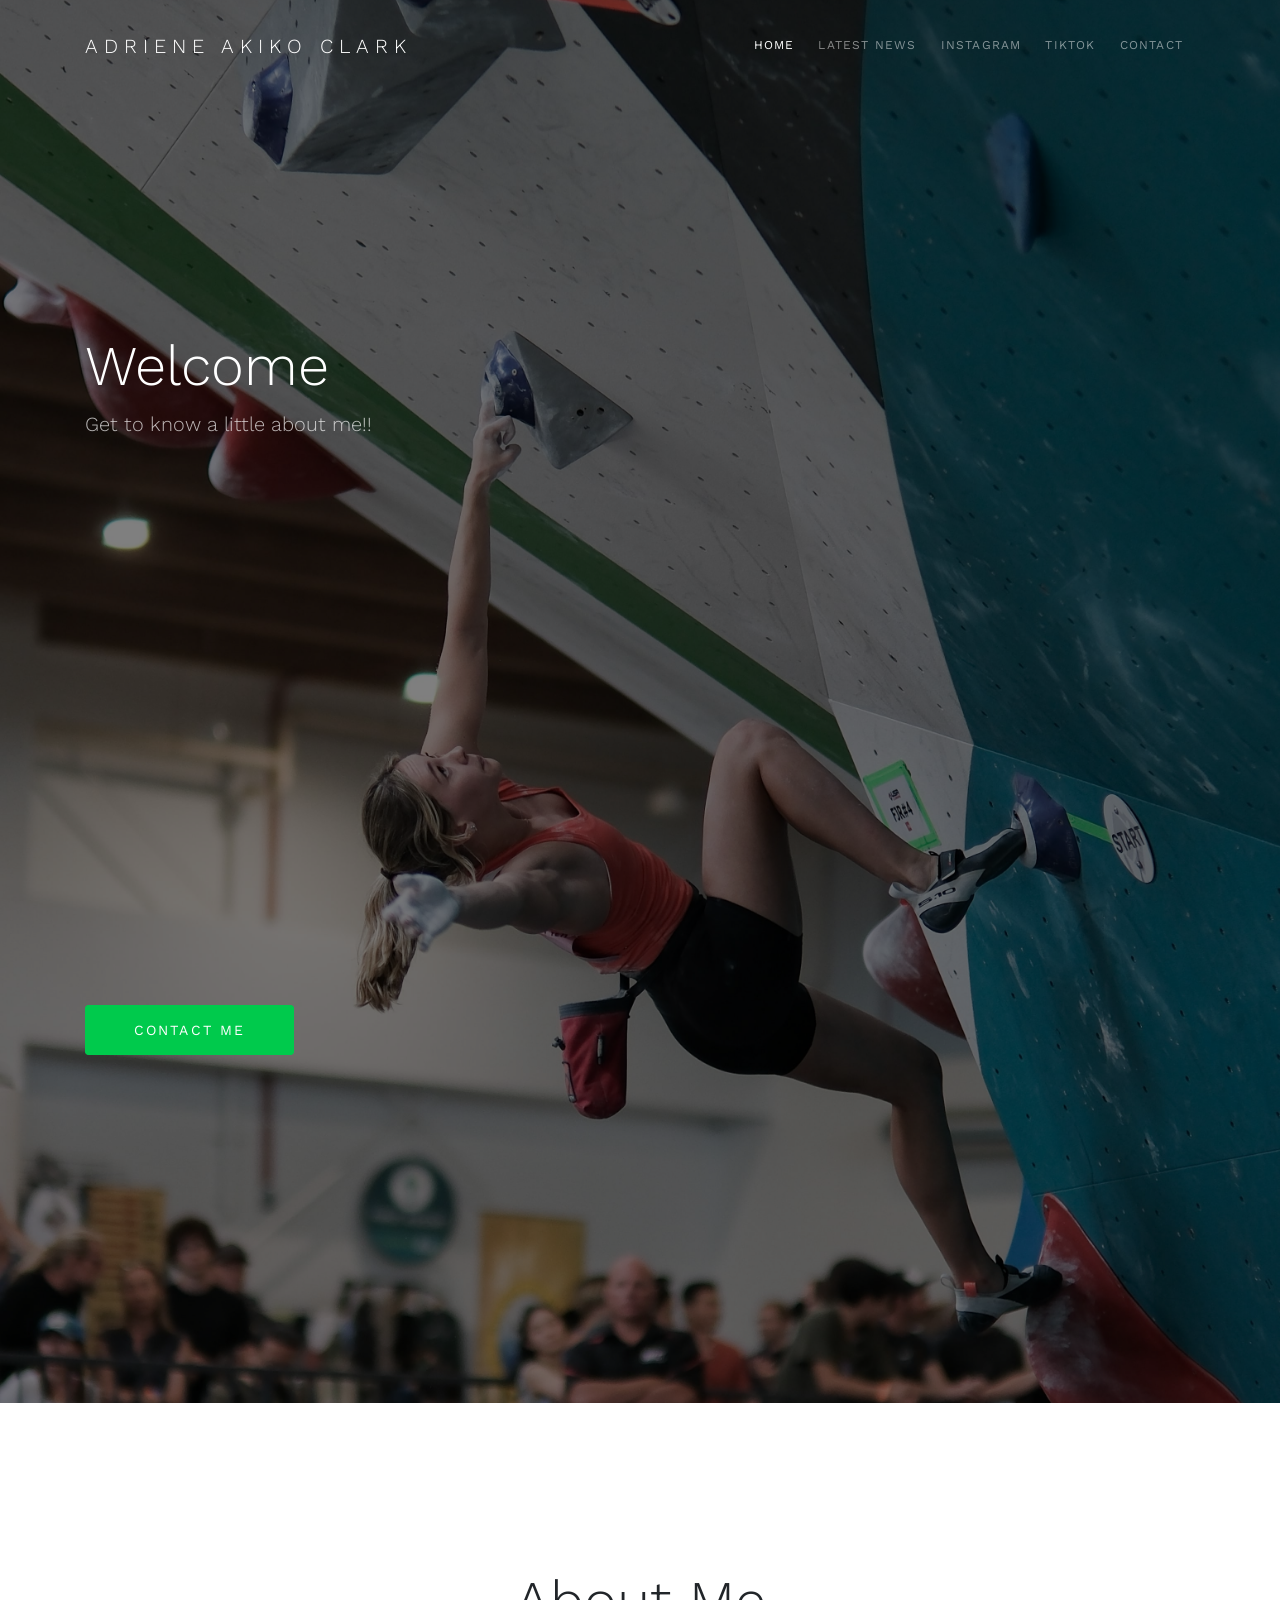
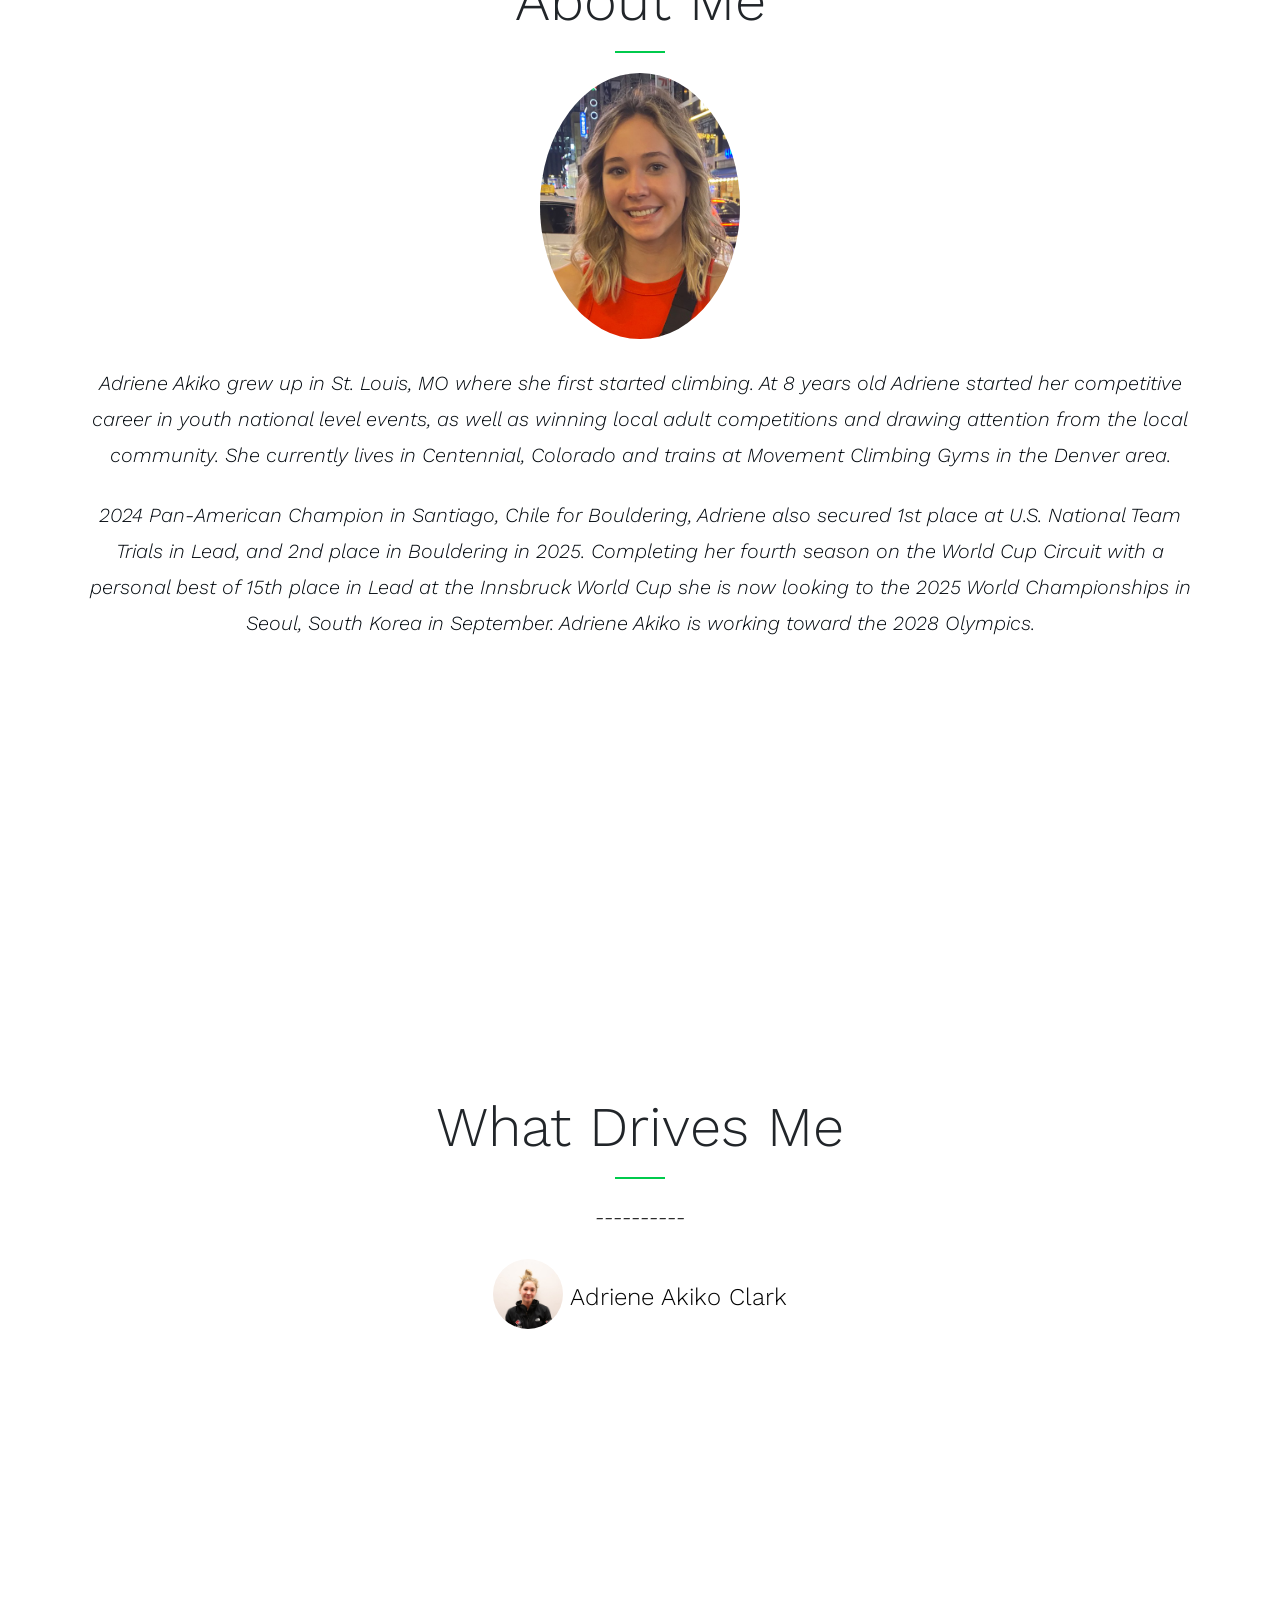
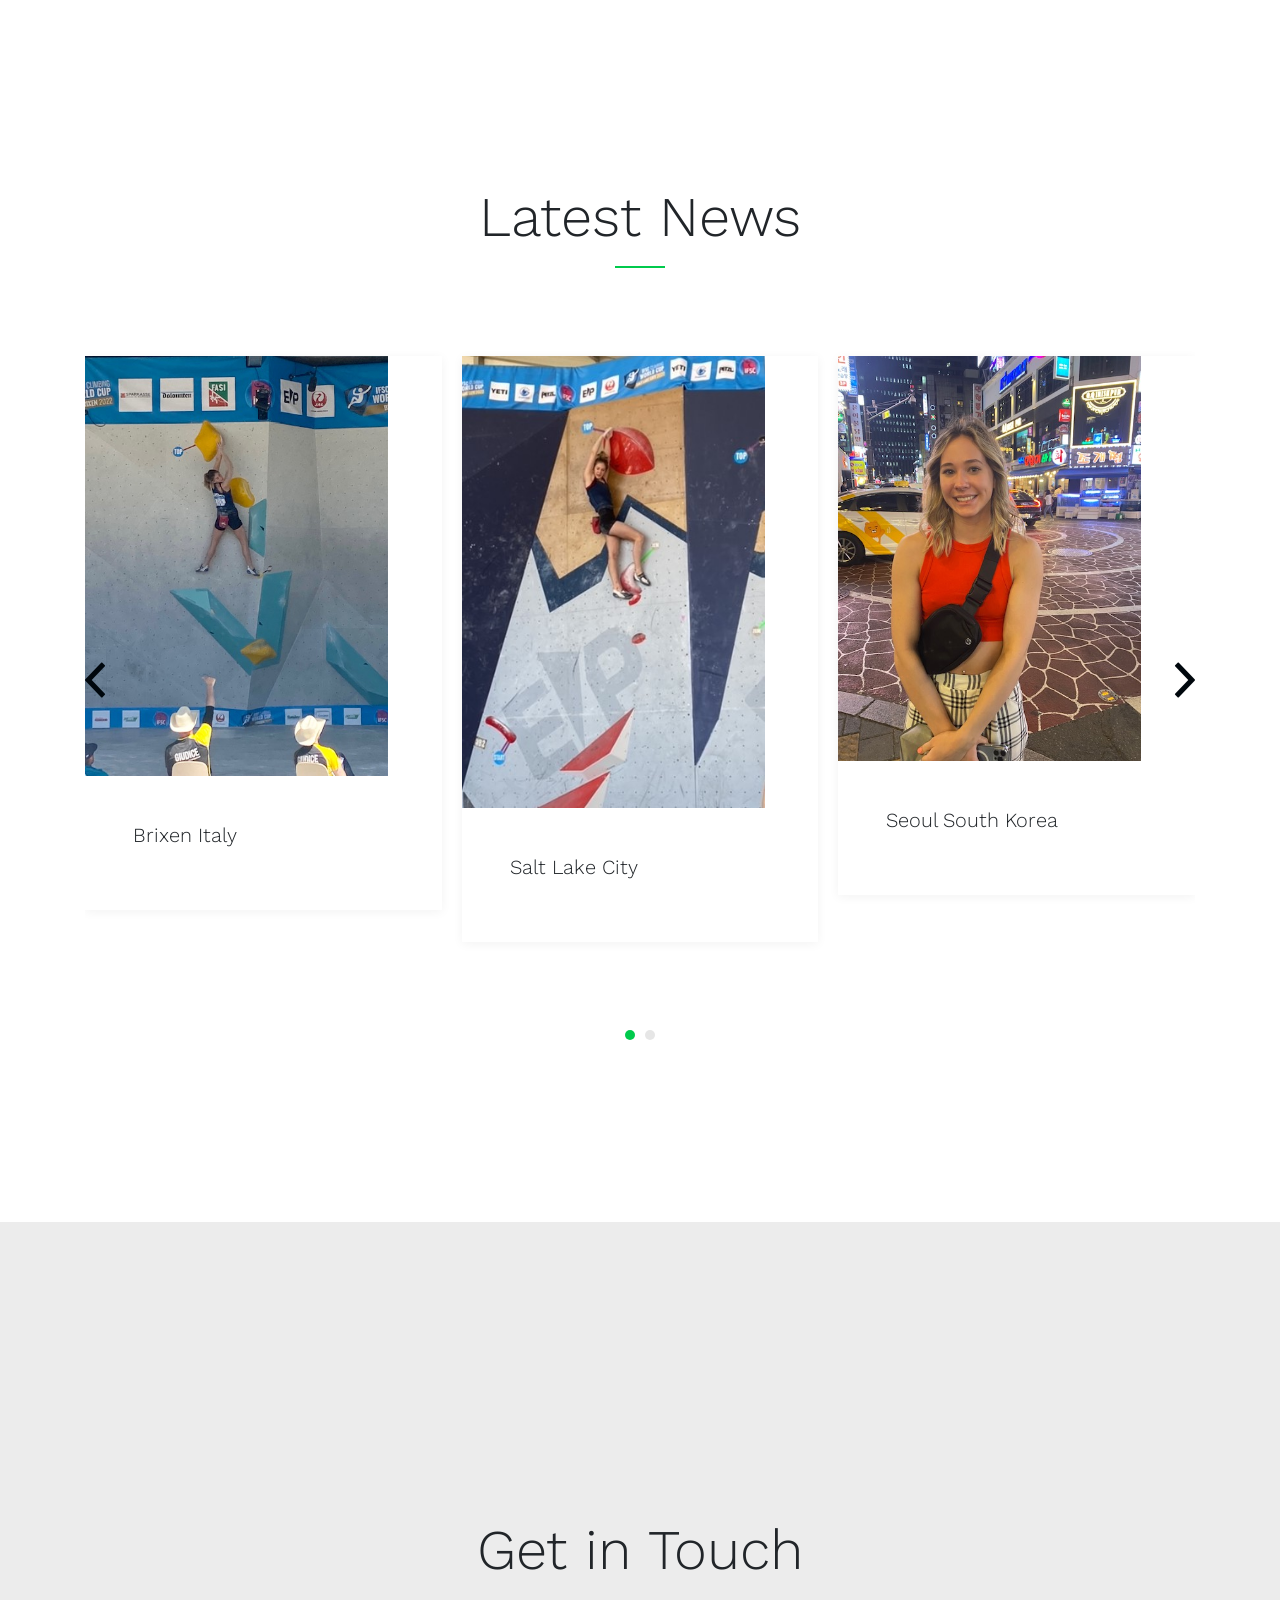
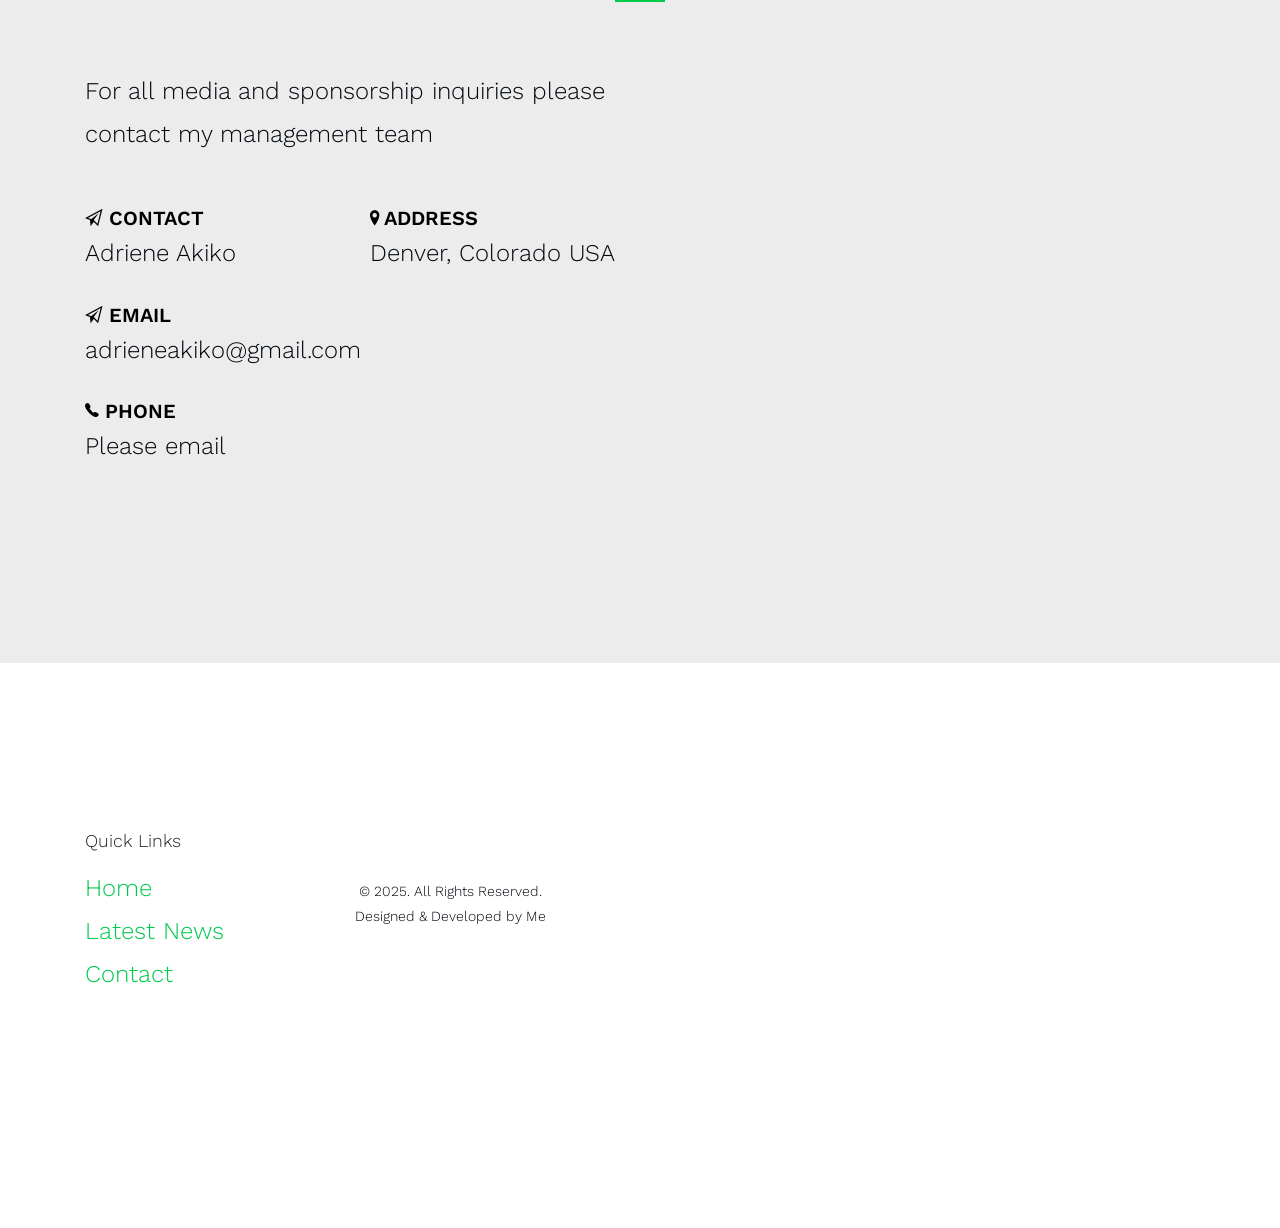
<file: index.html>
<!DOCTYPE html>
<html lang="en">
  <head>
    <meta charset="utf-8">
    <meta name="viewport" content="width=device-width, initial-scale=1, shrink-to-fit=no">

    <title>Adriene Akiko Clark</title>
    <meta name="description" content="Adriene Akiko">
    <meta name="keywords" content="Adriene,Akiko,Clark,adrieneakiko">
    
    
    <link href="https://fonts.googleapis.com/css?family=Work+Sans:300,400,700" rel="stylesheet">

    <link rel="stylesheet" href="assets/css/bootstrap/bootstrap.css">
    <link rel="stylesheet" href="assets/css/animate.css">
    <link rel="stylesheet" href="assets/fonts/ionicons/css/ionicons.min.css">
    
    <link rel="stylesheet" href="assets/css/owl.carousel.min.css">
    
    <link rel="stylesheet" href="assets/fonts/flaticon/font/flaticon.css">

    <link rel="stylesheet" href="assets/css/bootstrap-datepicker.css">
    <link rel="stylesheet" href="assets/fonts/fontawesome/css/font-awesome.min.css">

    <link rel="stylesheet" href="assets/css/select2.css">
    

    <link rel="stylesheet" href="assets/css/helpers.css">
    <link rel="stylesheet" href="assets/css/style.css">
	<!-- Google tag (gtag.js) -->
	<script async src="https://www.googletagmanager.com/gtag/js?id=G-H4QD5EK8LY"></script>
	<script>
  window.dataLayer = window.dataLayer || [];
  function gtag(){dataLayer.push(arguments);}
  gtag('js', new Date());

  gtag('config', 'G-H4QD5EK8LY');
	</script>
  </head>
  <body data-spy="scroll" data-target="#probootstrap-navbar" data-offset="200">
  

    <nav class="navbar navbar-expand-lg navbar-dark probootstrap_navbar" id="probootstrap-navbar">
      <div class="container">
        <a class="navbar-brand" href="index.html">Adriene Akiko Clark</a>
        <button class="navbar-toggler" type="button" data-toggle="collapse" data-target="#probootstrap-menu" aria-controls="probootstrap-menu" aria-expanded="false" aria-label="Toggle navigation">
          <span><i class="ion-navicon"></i></span>
        </button>
        <div class="collapse navbar-collapse" id="probootstrap-menu">
          <ul class="navbar-nav ml-auto">
            <li class="nav-item"><a class="nav-link" href="#section-home">Home</a></li>
            <li class="nav-item"><a class="nav-link" href="#section-latest">Latest News</a></li>
            <li class="nav-item"><a class="nav-link" href=https://www.instagram.com/adriene.akiko/?hl=en">Instagram</a></li>
	    <li class="nav-item"><a class="nav-link" href=https://www.tiktok.com/@adriene.akiko.clark>TikTok</a></li>		  
			<li class="nav-item"><a class="nav-link" href="#section-contact">Contact</a></li>
			
          </ul>
        </div>
      </div>
    </nav>
    <!-- END nav -->
    

    <section class="probootstrap-cover overflow-hidden relative"  style="background-image: url('assets/images/bg_1.jpg');"  id="section-home">
      <div class="overlay"></div>
      <div class="container">
        <div class="row align-items-center">
          <div class="col-md">
            <h2 class="heading mb-2 display-4 font-light probootstrap-animate">Welcome</h2>
            <p class="lead mb-5 probootstrap-animate">Get to know a little about me!!</p>
            <p class="probootstrap-animate"><br><br><br><br><br><br><br><br><br><br><br><br>
			  <a href="#section-contact" role="button" class="btn btn-primary p-3 mr-3 pl-5 pr-5 text-uppercase d-lg-inline d-md-inline d-sm-block d-block mb-3">Contact Me</a> 
            </p>
          </div> 
    </section>
    <!-- END section -->
    

    <section class="probootstrap_section" id="section-feature-about">
      <div class="container">
        <div class="row justify-content-center mb-5">
          <div class="col-md-12 text-center mb-5 probootstrap-animate">
            <h2 class="display-4 border-bottom probootstrap-section-heading">About Me</h2>
            <blockquote class="">
              <p class="probootstrap-author">
                  <img src="assets/images/person_2.jpg" alt="adriene" class="rounded-circle">
              </p>
		<p class="lead mb-4"><em>Adriene Akiko grew up in St. Louis, MO where she first started climbing. At 8 years old Adriene started her competitive career in youth national level events, as well as winning local adult competitions and drawing attention from the local community. She currently lives in Centennial, Colorado and trains at Movement Climbing Gyms in the Denver area.</em></p>
		<p class="lead mb-4"><em>2024 Pan-American Champion in Santiago, Chile for Bouldering, Adriene also secured 1st place at U.S. National Team Trials in Lead, and 2nd place in Bouldering in 2025. Completing her fourth season on the World Cup Circuit with a personal best of 15th place in Lead at the Innsbruck World Cup she is now looking to the 2025 World Championships in Seoul, South Korea in September.
Adriene Akiko is working toward the 2028 Olympics.</em></p>
            </blockquote>

          </div>
        </div>
        
      </div>
    </section>
    <!-- END section -->
 <section class="probootstrap_section" id="section-feature-testimonial">
      <div class="container">
        <div class="row justify-content-center mb-5">
          <div class="col-md-12 text-center mb-5 probootstrap-animate">
            <h2 class="display-4 border-bottom probootstrap-section-heading">What Drives Me</h2>
            <blockquote class="">
              <p class="lead mb-4"><em>----------</em></p>
              <p class="probootstrap-author">
                  <img src="assets/images/person_1.jpg" alt="adriene" class="rounded-circle">
                  <span class="probootstrap-name">Adriene Akiko Clark</span>
                  <span class="probootstrap-title"></span>
                </a>
              </p>
            </blockquote>

          </div>
        </div>
        
      </div>
    </section>
    <!-- END section -->
    <section class="probootstrap_section"id="section-latest">
      <div class="container">
        <div class="row text-center mb-5 probootstrap-animate">
          <div class="col-md-12">
            <h2 class="display-4 border-bottom probootstrap-section-heading">Latest News</h2>
          </div>
        </div>
        
        <div class="row probootstrap-animate">
          <div class="col-md-12">
            <div class="owl-carousel js-owl-carousel-2">
              <div>
                <div class="media probootstrap-media d-block align-items-stretch mb-4 probootstrap-animate">
                  <img src="assets/images/sq_img_2.jpg" alt="" class="img-fluid">
                  <div class="media-body">
                    <h5 class="mb-3">Brixen Italy</h5>
                    <p></p>
                  </div>
                </div>
              </div>
              <!-- END slide item -->

              <div>
                <div class="media probootstrap-media d-block align-items-stretch mb-4 probootstrap-animate">
                  <img src="assets/images/sq_img_1.jpg" alt="" class="img-fluid">
                  <div class="media-body">
                    <h5 class="mb-3">Salt Lake City</h5>
                    <p></p>
                  </div>
                </div>
              </div>
              <!-- END slide item -->

              <div>
                <div class="media probootstrap-media d-block align-items-stretch mb-4 probootstrap-animate">
                  <img src="assets/images/sq_img_3.jpg" alt="" class="img-fluid">
                  <div class="media-body">
                    <h5 class="mb-3">Seoul South Korea</h5>
                    <p></p>
                  </div>
                </div>
              </div>
              <!-- END slide item -->

              <div>
                <div class="media probootstrap-media d-block align-items-stretch mb-4 probootstrap-animate">
                  <img src="assets/images/sq_img_4.jpg" alt="" class="img-fluid">
                  <div class="media-body">
                    <h5 class="mb-3">USA Climbing Team Trials</h5>
                    <p></p>
                  </div>
                </div>
              </div>
              <!-- END slide item -->

              <div>
                <div class="media probootstrap-media d-block align-items-stretch mb-4 probootstrap-animate">
                  <img src="assets/images/sq_img_5.jpg" alt="" class="img-fluid">
                  <div class="media-body">
                    <h5 class="mb-3">USA Climbing National Championships</h5>
                    <p></p>
                  </div>
                </div>
              </div>
              <!-- END slide item -->
              
            </div>
          </div>
        </div>
      </div>
    </section>
    <!-- END section -->

    <section class="probootstrap_section bg-light">
      <div class="container" id="section-contact"><br><br><br>
        <div class="row text-center mb-5 probootstrap-animate">
          <div class="col-md-12">
            <h2 class="display-4 border-bottom probootstrap-section-heading">Get in Touch</h2>
          </div>
        </div>
        <div class="row">
          <div class="col-md-6 probootstrap-animate">
            <p class="mb-5">For all media and sponsorship inquiries please contact my management team</p>
            <div class="row">
              <div class="col-md-6">
                <ul class="probootstrap-contact-details">
                  <li>
                    <span class="text-uppercase"><span class="ion-paper-airplane"></span> Contact</span>
                    Adriene Akiko
                  </li>
				  <li>
                    <span class="text-uppercase"><span class="ion-paper-airplane"></span> Email</span>
                    adrieneakiko@gmail.com
                  </li>
                  <li>
                    <span class="text-uppercase"><span class="ion-ios-telephone"></span> Phone</span>
                    Please email
                  </li>
                </ul>
              </div>
              <div class="col-md-6">
                <ul class="probootstrap-contact-details">
                  <li>
                    <span class="text-uppercase"><span class="ion-location"></span> Address</span>
                    Denver, Colorado USA <br>
                  </li>
                </ul>
              </div>
            </div>
          </div>
<!--           <div class="col-md-6  probootstrap-animate">
            <form action="#" method="post" class="probootstrap-form probootstrap-form-box mb60">
              <div class="row mb-3">
                <div class="col-md-6">
                  <div class="form-group">
                    <label for="fname" class="sr-only sr-only-focusable">First Name</label>
                    <input type="text" class="form-control" id="fname" name="fname" placeholder="First Name">
                  </div>
                </div>
                <div class="col-md-6">
                  <div class="form-group">
                    <label for="lname" class="sr-only sr-only-focusable">Last Name</label>
                    <input type="text" class="form-control" id="lname" name="lname" placeholder="Last Name">
                  </div>
                </div>
              </div>
              <div class="form-group">
                <label for="email" class="sr-only sr-only-focusable">Email</label>
                <input type="email" class="form-control" id="email" name="email" placeholder="Email">
              </div>
              <div class="form-group">
                <label for="message" class="sr-only sr-only-focusable">Message</label>
                <textarea cols="30" rows="10" class="form-control" id="message" name="message" placeholder="Write your message"></textarea>
              </div>
              <div class="form-group">
                <input type="submit" class="btn btn-primary" id="submit" name="submit" value="Send Message">
              </div>
            </form>
          </div> -->
        </div>
      </div>
    </section>


    <footer class="probootstrap_section probootstrap-border-top">
      <div class="container">
        <div class="row mb-5">
          <div class="col-md-3">
            <h3 class="probootstrap_font-18 mb-3">Quick Links</h3>
            <ul class="list-unstyled">
              <li><a href="#section-home">Home</a></li>
              <li><a href="#section-latest">Latest News</a></li>
              <li><a href="#section-contact">Contact</a></li>
            </ul>
          </div>
        <div class="row pt-5">
          <div class="col-md-12 text-center">
            <p class="probootstrap_font-14">&copy; 2025. All Rights Reserved. <br> Designed &amp; Developed by Me</p>
          </div>
        </div>
      </div>
    </footer>

    
    <script src="assets/js/jquery.min.js"></script>
    
    <script src="assets/js/popper.min.js"></script>
    <script src="assets/js/bootstrap.min.js"></script>
    <script src="assets/js/owl.carousel.min.js"></script>
    
    <script src="assets/js/bootstrap-datepicker.js"></script>
    <script src="assets/js/jquery.waypoints.min.js"></script>
    <script src="assets/js/jquery.easing.1.3.js"></script>

    <script src="assets/js/select2.min.js"></script>

    <script src="assets/js/main.js"></script>
  </body>
</html>
</file>
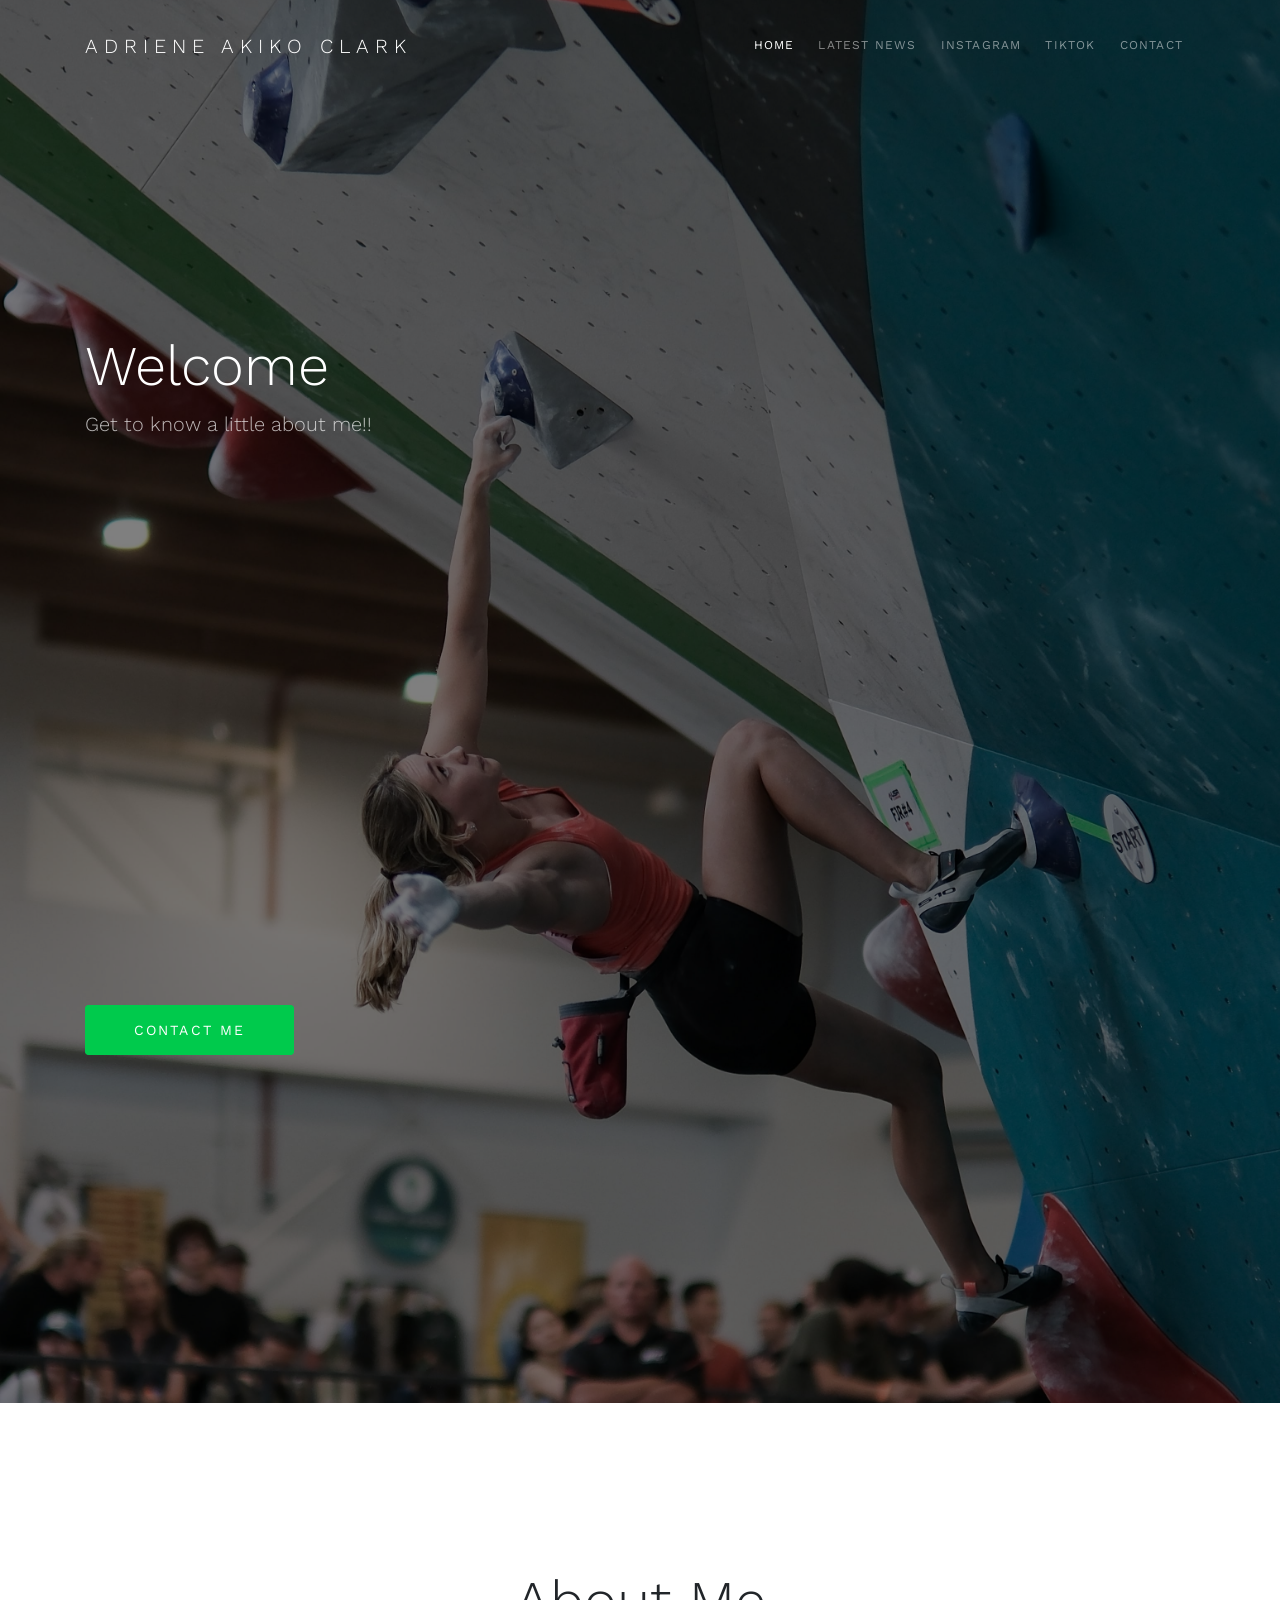
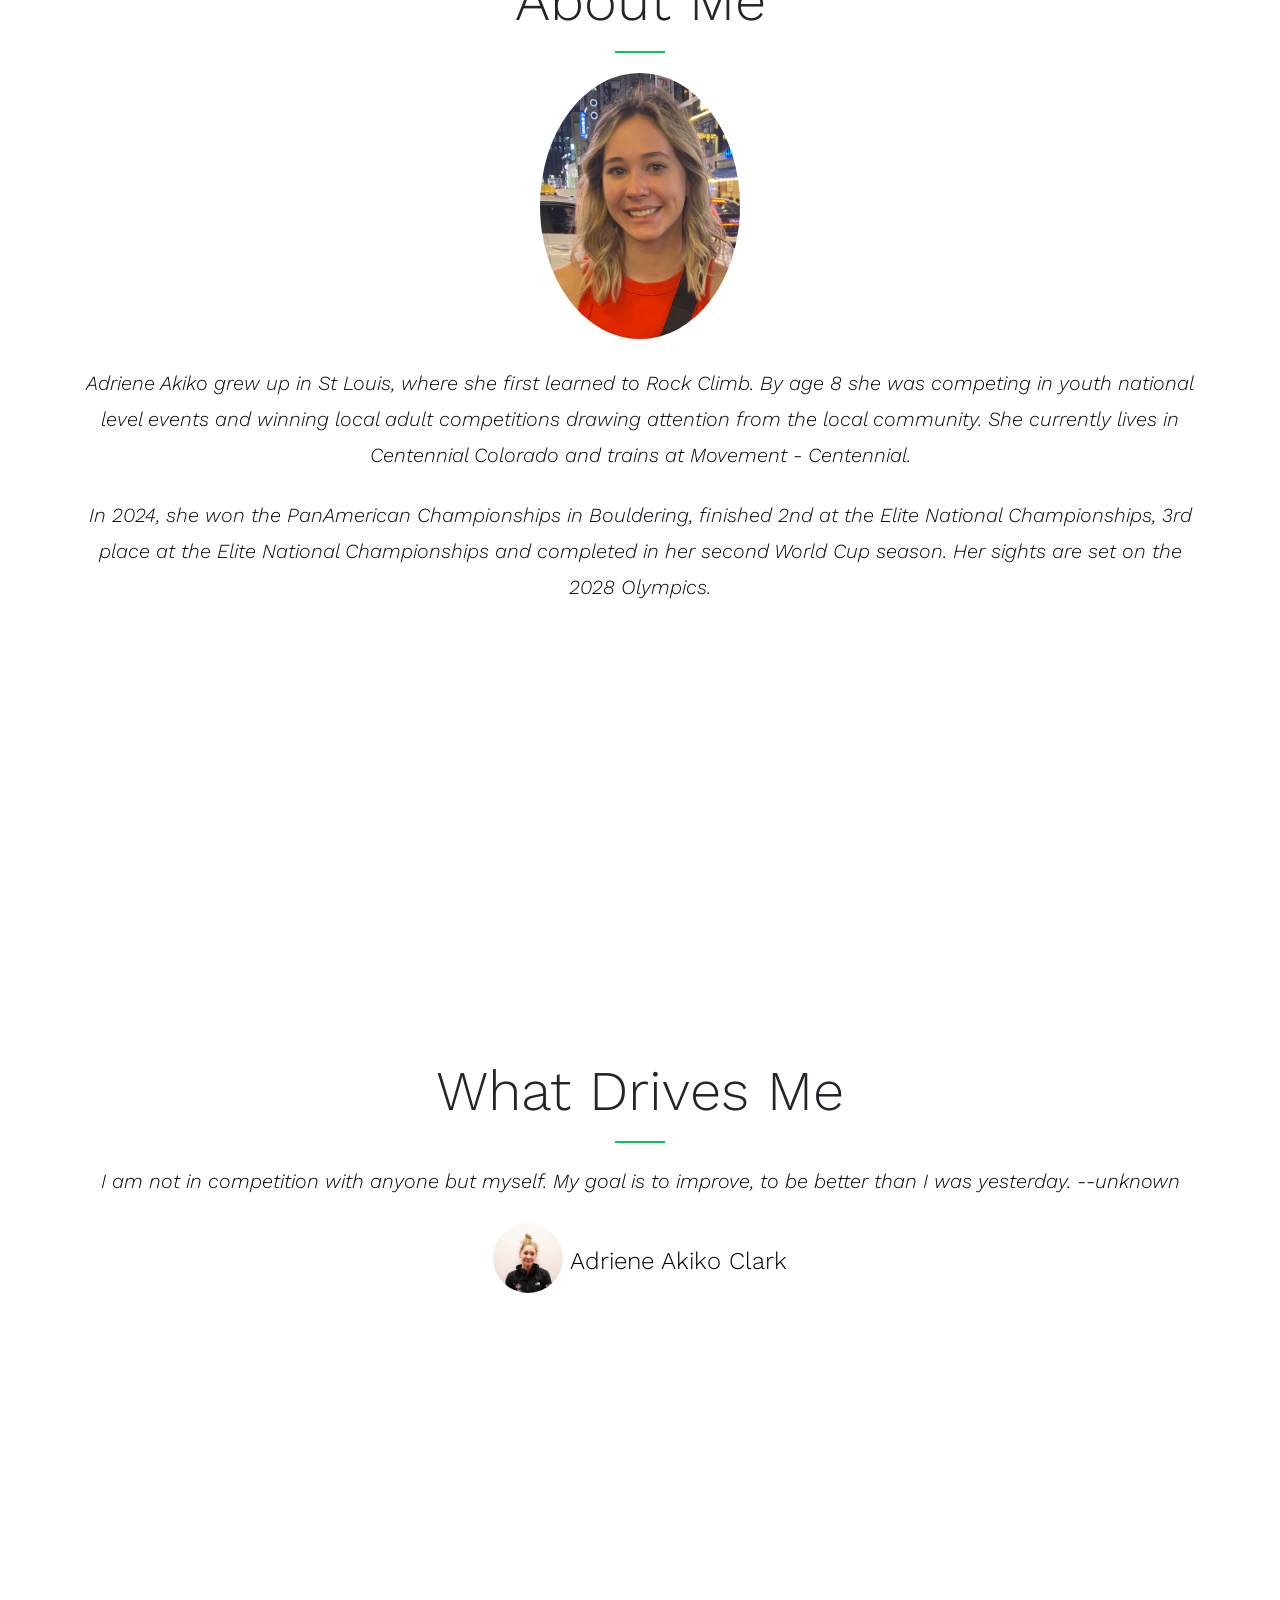
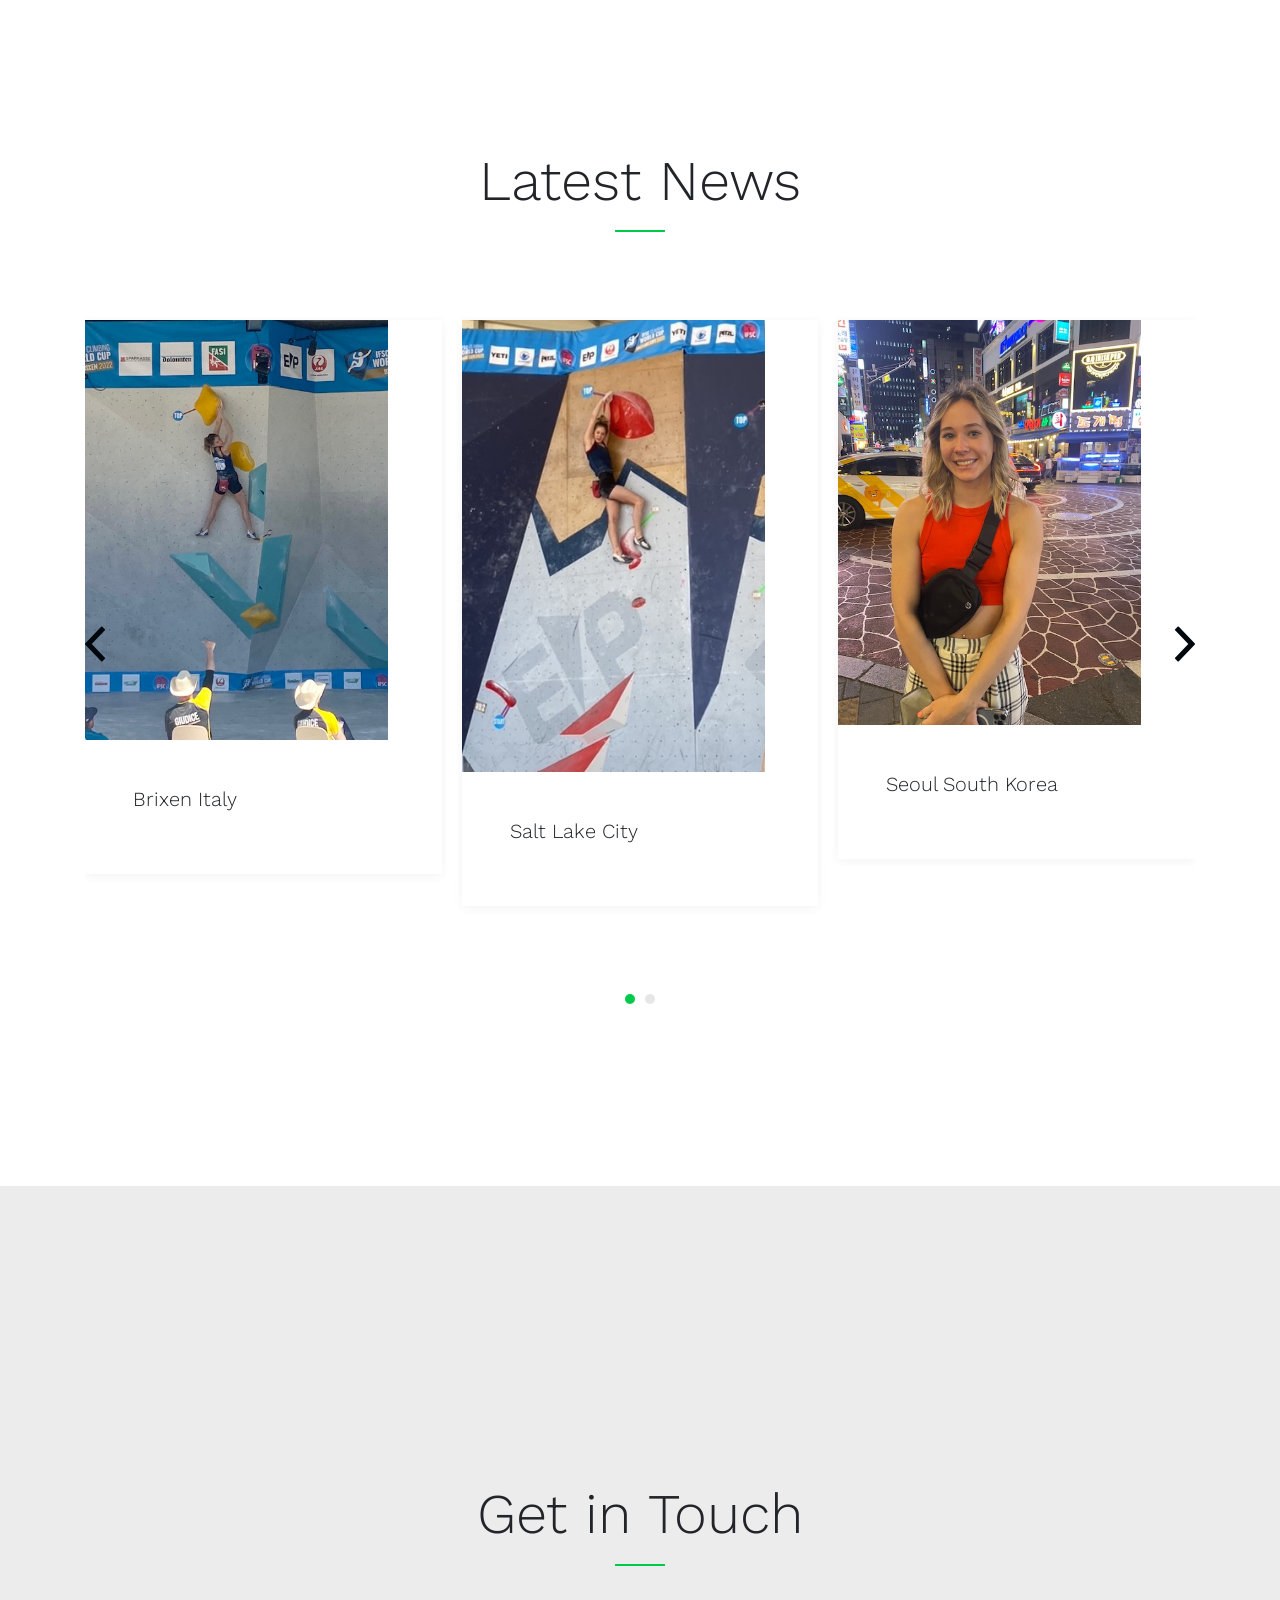
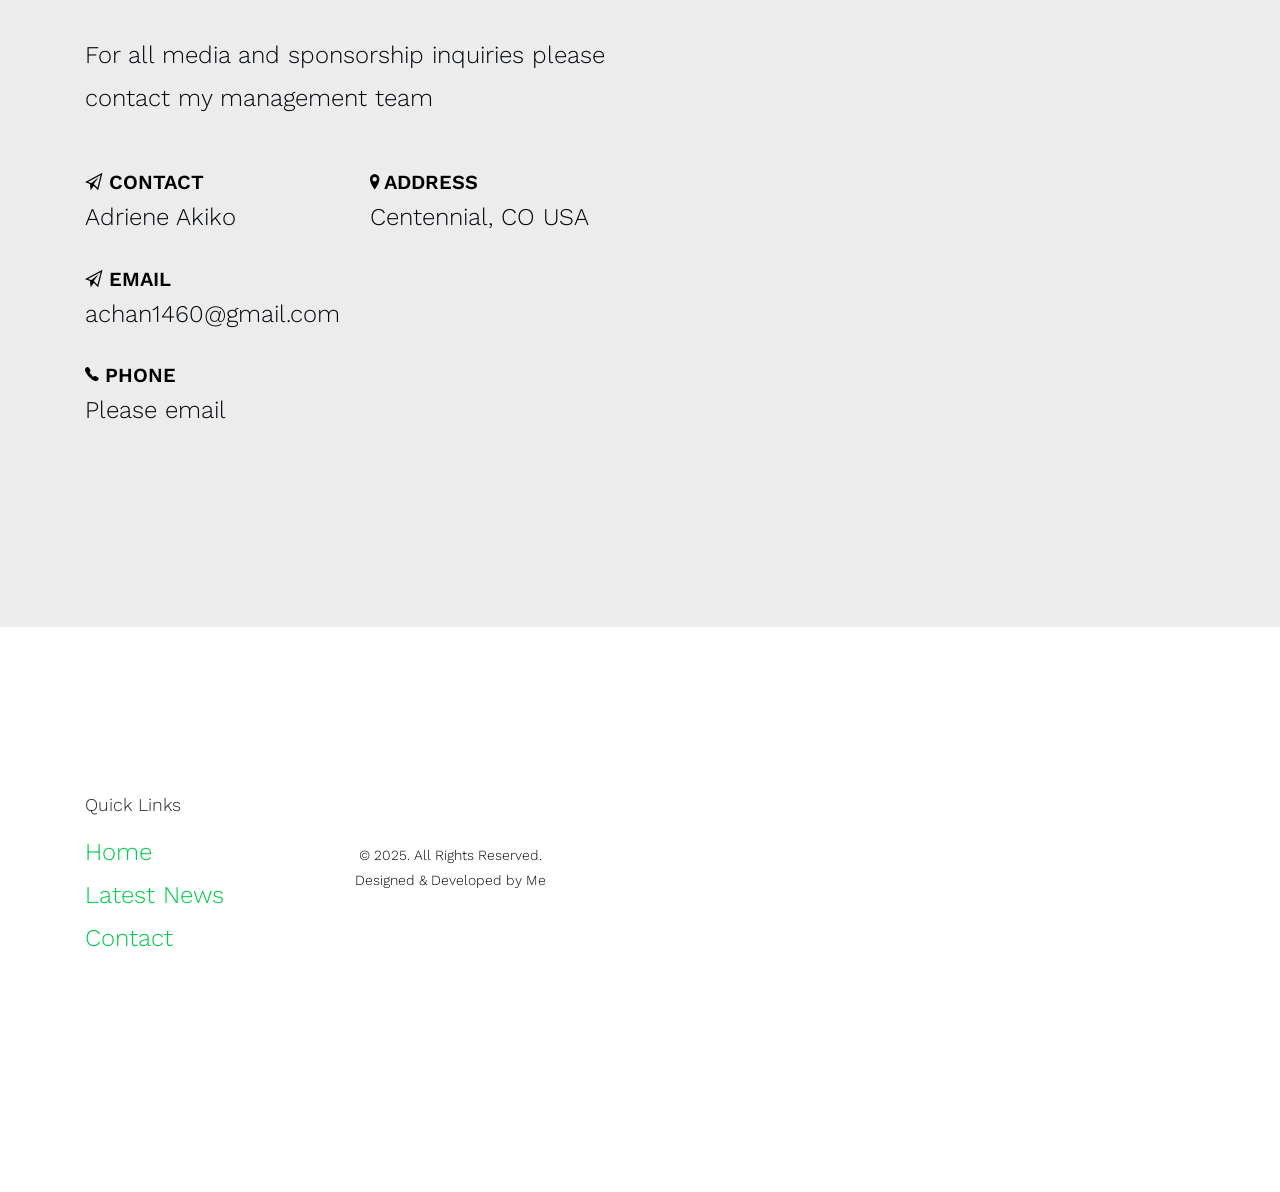
<file: --index.html>
<!DOCTYPE html>
<html lang="en">
  <head>
    <meta charset="utf-8">
    <meta name="viewport" content="width=device-width, initial-scale=1, shrink-to-fit=no">

    <title>Adriene Akiko Clark</title>
    <meta name="description" content="Adriene Akiko">
    <meta name="keywords" content="Adriene,Akiko,Clark,adrieneakiko">
    
    
    <link href="https://fonts.googleapis.com/css?family=Work+Sans:300,400,700" rel="stylesheet">

    <link rel="stylesheet" href="assets/css/bootstrap/bootstrap.css">
    <link rel="stylesheet" href="assets/css/animate.css">
    <link rel="stylesheet" href="assets/fonts/ionicons/css/ionicons.min.css">
    
    <link rel="stylesheet" href="assets/css/owl.carousel.min.css">
    
    <link rel="stylesheet" href="assets/fonts/flaticon/font/flaticon.css">

    <link rel="stylesheet" href="assets/css/bootstrap-datepicker.css">
    <link rel="stylesheet" href="assets/fonts/fontawesome/css/font-awesome.min.css">

    <link rel="stylesheet" href="assets/css/select2.css">
    

    <link rel="stylesheet" href="assets/css/helpers.css">
    <link rel="stylesheet" href="assets/css/style.css">
	<!-- Google tag (gtag.js) -->
	<script async src="https://www.googletagmanager.com/gtag/js?id=G-H4QD5EK8LY"></script>
	<script>
  window.dataLayer = window.dataLayer || [];
  function gtag(){dataLayer.push(arguments);}
  gtag('js', new Date());

  gtag('config', 'G-H4QD5EK8LY');
	</script>
  </head>
  <body data-spy="scroll" data-target="#probootstrap-navbar" data-offset="200">
  

    <nav class="navbar navbar-expand-lg navbar-dark probootstrap_navbar" id="probootstrap-navbar">
      <div class="container">
        <a class="navbar-brand" href="index.html">Adriene Akiko Clark</a>
        <button class="navbar-toggler" type="button" data-toggle="collapse" data-target="#probootstrap-menu" aria-controls="probootstrap-menu" aria-expanded="false" aria-label="Toggle navigation">
          <span><i class="ion-navicon"></i></span>
        </button>
        <div class="collapse navbar-collapse" id="probootstrap-menu">
          <ul class="navbar-nav ml-auto">
            <li class="nav-item"><a class="nav-link" href="#section-home">Home</a></li>
            <li class="nav-item"><a class="nav-link" href="#section-latest">Latest News</a></li>
            <li class="nav-item"><a class="nav-link" href=https://www.instagram.com/adriene.akiko/?hl=en">Instagram</a></li>
	    <li class="nav-item"><a class="nav-link" href=https://www.tiktok.com/@adriene.akiko.clark>TikTok</a></li>		  
			<li class="nav-item"><a class="nav-link" href="#section-contact">Contact</a></li>
			
          </ul>
        </div>
      </div>
    </nav>
    <!-- END nav -->
    

    <section class="probootstrap-cover overflow-hidden relative"  style="background-image: url('assets/images/bg_1.jpg');"  id="section-home">
      <div class="overlay"></div>
      <div class="container">
        <div class="row align-items-center">
          <div class="col-md">
            <h2 class="heading mb-2 display-4 font-light probootstrap-animate">Welcome</h2>
            <p class="lead mb-5 probootstrap-animate">Get to know a little about me!!</p>
            <p class="probootstrap-animate"><br><br><br><br><br><br><br><br><br><br><br><br>
			  <a href="#section-contact" role="button" class="btn btn-primary p-3 mr-3 pl-5 pr-5 text-uppercase d-lg-inline d-md-inline d-sm-block d-block mb-3">Contact Me</a> 
            </p>
          </div> 
    </section>
    <!-- END section -->
    

    <section class="probootstrap_section" id="section-feature-about">
      <div class="container">
        <div class="row justify-content-center mb-5">
          <div class="col-md-12 text-center mb-5 probootstrap-animate">
            <h2 class="display-4 border-bottom probootstrap-section-heading">About Me</h2>
            <blockquote class="">
              <p class="probootstrap-author">
                  <img src="assets/images/person_2.jpg" alt="adriene" class="rounded-circle">
              </p>
			  <p class="lead mb-4"><em>Adriene Akiko grew up in St Louis, where she first learned to Rock Climb. By age 8 she was competing in youth national level events and winning local adult competitions drawing attention from the local community. She currently lives in Centennial Colorado and trains at Movement - Centennial.</em></p>
			  <p class="lead mb-4"><em>In 2024, she won the PanAmerican Championships in Bouldering, finished 2nd at the Elite National Championships, 3rd place at the Elite National Championships and completed in her second World Cup season.  Her sights are set on the 2028 Olympics.</em></p>
            </blockquote>

          </div>
        </div>
        
      </div>
    </section>
    <!-- END section -->
 <section class="probootstrap_section" id="section-feature-testimonial">
      <div class="container">
        <div class="row justify-content-center mb-5">
          <div class="col-md-12 text-center mb-5 probootstrap-animate">
            <h2 class="display-4 border-bottom probootstrap-section-heading">What Drives Me</h2>
            <blockquote class="">
              <p class="lead mb-4"><em>I am not in competition with anyone but myself. My goal is to improve, to be better than I was yesterday. <i>--unknown</i></em></p>
              <p class="probootstrap-author">
                  <img src="assets/images/person_1.jpg" alt="adriene" class="rounded-circle">
                  <span class="probootstrap-name">Adriene Akiko Clark</span>
                  <span class="probootstrap-title"></span>
                </a>
              </p>
            </blockquote>

          </div>
        </div>
        
      </div>
    </section>
    <!-- END section -->
    <section class="probootstrap_section"id="section-latest">
      <div class="container">
        <div class="row text-center mb-5 probootstrap-animate">
          <div class="col-md-12">
            <h2 class="display-4 border-bottom probootstrap-section-heading">Latest News</h2>
          </div>
        </div>
        
        <div class="row probootstrap-animate">
          <div class="col-md-12">
            <div class="owl-carousel js-owl-carousel-2">
              <div>
                <div class="media probootstrap-media d-block align-items-stretch mb-4 probootstrap-animate">
                  <img src="assets/images/sq_img_2.jpg" alt="" class="img-fluid">
                  <div class="media-body">
                    <h5 class="mb-3">Brixen Italy</h5>
                    <p></p>
                  </div>
                </div>
              </div>
              <!-- END slide item -->

              <div>
                <div class="media probootstrap-media d-block align-items-stretch mb-4 probootstrap-animate">
                  <img src="assets/images/sq_img_1.jpg" alt="" class="img-fluid">
                  <div class="media-body">
                    <h5 class="mb-3">Salt Lake City</h5>
                    <p></p>
                  </div>
                </div>
              </div>
              <!-- END slide item -->

              <div>
                <div class="media probootstrap-media d-block align-items-stretch mb-4 probootstrap-animate">
                  <img src="assets/images/sq_img_3.jpg" alt="" class="img-fluid">
                  <div class="media-body">
                    <h5 class="mb-3">Seoul South Korea</h5>
                    <p></p>
                  </div>
                </div>
              </div>
              <!-- END slide item -->

              <div>
                <div class="media probootstrap-media d-block align-items-stretch mb-4 probootstrap-animate">
                  <img src="assets/images/sq_img_4.jpg" alt="" class="img-fluid">
                  <div class="media-body">
                    <h5 class="mb-3">USA Climbing Team Trials</h5>
                    <p></p>
                  </div>
                </div>
              </div>
              <!-- END slide item -->

              <div>
                <div class="media probootstrap-media d-block align-items-stretch mb-4 probootstrap-animate">
                  <img src="assets/images/sq_img_5.jpg" alt="" class="img-fluid">
                  <div class="media-body">
                    <h5 class="mb-3">USA Climbing National Championships</h5>
                    <p></p>
                  </div>
                </div>
              </div>
              <!-- END slide item -->
              
            </div>
          </div>
        </div>
      </div>
    </section>
    <!-- END section -->

    <section class="probootstrap_section bg-light">
      <div class="container" id="section-contact"><br><br><br>
        <div class="row text-center mb-5 probootstrap-animate">
          <div class="col-md-12">
            <h2 class="display-4 border-bottom probootstrap-section-heading">Get in Touch</h2>
          </div>
        </div>
        <div class="row">
          <div class="col-md-6 probootstrap-animate">
            <p class="mb-5">For all media and sponsorship inquiries please contact my management team</p>
            <div class="row">
              <div class="col-md-6">
                <ul class="probootstrap-contact-details">
                  <li>
                    <span class="text-uppercase"><span class="ion-paper-airplane"></span> Contact</span>
                    Adriene Akiko
                  </li>
				  <li>
                    <span class="text-uppercase"><span class="ion-paper-airplane"></span> Email</span>
                    achan1460@gmail.com
                  </li>
                  <li>
                    <span class="text-uppercase"><span class="ion-ios-telephone"></span> Phone</span>
                    Please email
                  </li>
                </ul>
              </div>
              <div class="col-md-6">
                <ul class="probootstrap-contact-details">
                  <li>
                    <span class="text-uppercase"><span class="ion-location"></span> Address</span>
                    Centennial, CO USA <br>
                  </li>
                </ul>
              </div>
            </div>
          </div>
<!--           <div class="col-md-6  probootstrap-animate">
            <form action="#" method="post" class="probootstrap-form probootstrap-form-box mb60">
              <div class="row mb-3">
                <div class="col-md-6">
                  <div class="form-group">
                    <label for="fname" class="sr-only sr-only-focusable">First Name</label>
                    <input type="text" class="form-control" id="fname" name="fname" placeholder="First Name">
                  </div>
                </div>
                <div class="col-md-6">
                  <div class="form-group">
                    <label for="lname" class="sr-only sr-only-focusable">Last Name</label>
                    <input type="text" class="form-control" id="lname" name="lname" placeholder="Last Name">
                  </div>
                </div>
              </div>
              <div class="form-group">
                <label for="email" class="sr-only sr-only-focusable">Email</label>
                <input type="email" class="form-control" id="email" name="email" placeholder="Email">
              </div>
              <div class="form-group">
                <label for="message" class="sr-only sr-only-focusable">Message</label>
                <textarea cols="30" rows="10" class="form-control" id="message" name="message" placeholder="Write your message"></textarea>
              </div>
              <div class="form-group">
                <input type="submit" class="btn btn-primary" id="submit" name="submit" value="Send Message">
              </div>
            </form>
          </div> -->
        </div>
      </div>
    </section>


    <footer class="probootstrap_section probootstrap-border-top">
      <div class="container">
        <div class="row mb-5">
          <div class="col-md-3">
            <h3 class="probootstrap_font-18 mb-3">Quick Links</h3>
            <ul class="list-unstyled">
              <li><a href="#section-home">Home</a></li>
              <li><a href="#section-latest">Latest News</a></li>
              <li><a href="#section-contact">Contact</a></li>
            </ul>
          </div>
        <div class="row pt-5">
          <div class="col-md-12 text-center">
            <p class="probootstrap_font-14">&copy; 2025. All Rights Reserved. <br> Designed &amp; Developed by Me</p>
          </div>
        </div>
      </div>
    </footer>

    
    <script src="assets/js/jquery.min.js"></script>
    
    <script src="assets/js/popper.min.js"></script>
    <script src="assets/js/bootstrap.min.js"></script>
    <script src="assets/js/owl.carousel.min.js"></script>
    
    <script src="assets/js/bootstrap-datepicker.js"></script>
    <script src="assets/js/jquery.waypoints.min.js"></script>
    <script src="assets/js/jquery.easing.1.3.js"></script>

    <script src="assets/js/select2.min.js"></script>

    <script src="assets/js/main.js"></script>
  </body>
</html>
</file>
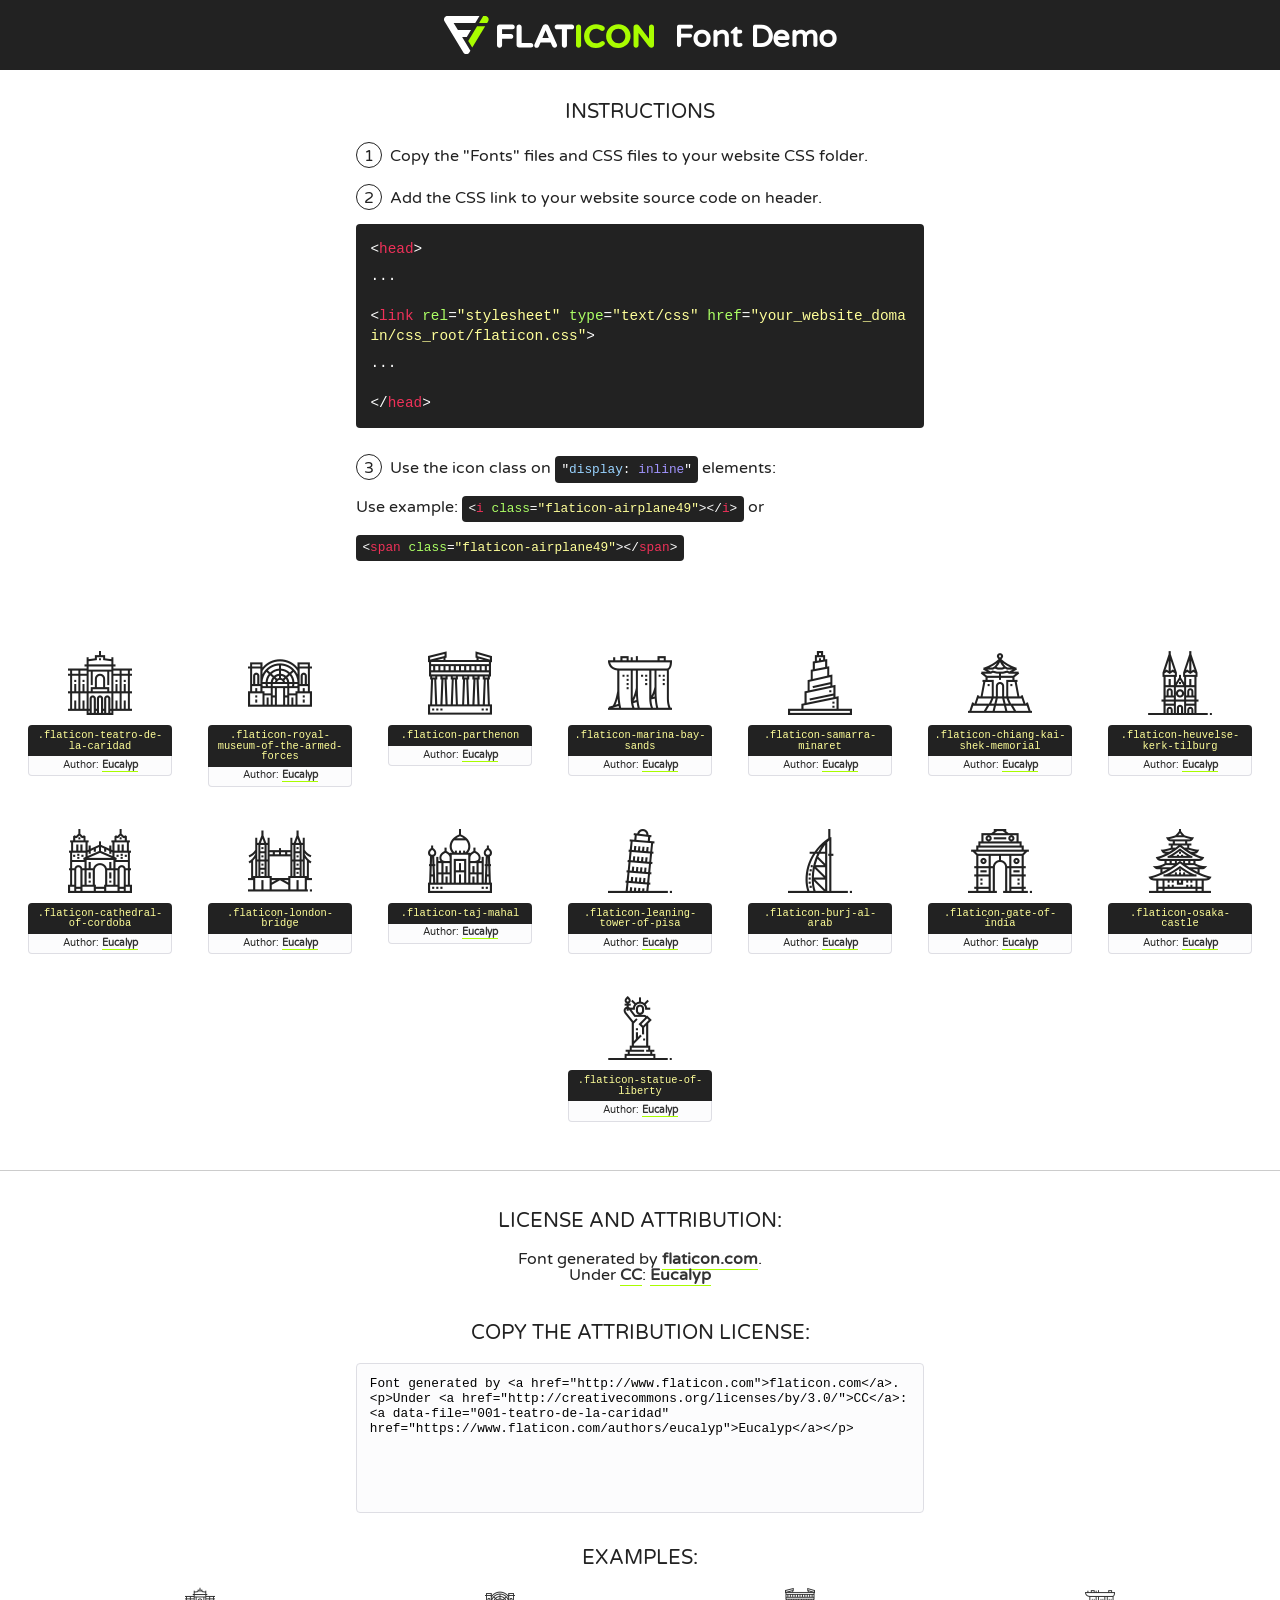
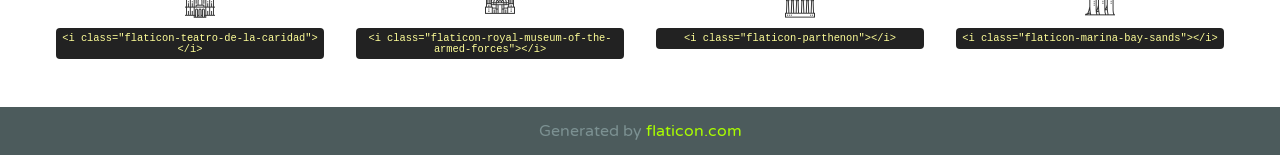
<file: assets/fonts/flaticon/font/flaticon.html>
<!DOCTYPE html>
<!--
  Flaticon icon font: Flaticon
  Creation date: 18/12/2017 13:29
-->
<html>
<!DOCTYPE html>
<html>

<head>
    <title>Flaticon WebFont</title>
    <link href="http://fonts.googleapis.com/css?family=Varela+Round" rel="stylesheet" type="text/css" />
    <link rel="stylesheet" type="text/css" href="flaticon.css">
    <meta charset="UTF-8">
    <style>
    html, body, div, span, applet, object, iframe,
    h1, h2, h3, h4, h5, h6, p, blockquote, pre,
    a, abbr, acronym, address, big, cite, code,
    del, dfn, em, img, ins, kbd, q, s, samp,
    small, strike, strong, sub, sup, tt, var,
    b, u, i, center,
    dl, dt, dd, ol, ul, li,
    fieldset, form, label, legend,
    table, caption, tbody, tfoot, thead, tr, th, td,
    article, aside, canvas, details, embed, 
    figure, figcaption, footer, header, hgroup, 
    menu, nav, output, ruby, section, summary,
    time, mark, audio, video {
        margin: 0;
        padding: 0;
        border: 0;
        font-size: 100%;
        font: inherit;
        vertical-align: baseline;
    }
    /* HTML5 display-role reset for older browsers */
    article, aside, details, figcaption, figure, 
    footer, header, hgroup, menu, nav, section {
        display: block;
    }
    body {
        line-height: 1;
    }
    ol, ul {
        list-style: none;
    }
    blockquote, q {
        quotes: none;
    }
    blockquote:before, blockquote:after,
    q:before, q:after {
        content: '';
        content: none;
    }
    table {
        border-collapse: collapse;
        border-spacing: 0;
    }
    body {
        font-family: 'Varela Round', Helvetica, Arial, sans-serif;
        font-size: 16px;
        color: #222;
    }
    a {
        color: #333;
        border-bottom: 1px solid #a9fd00;
        font-weight: bold;
        text-decoration: none;
    }
    * {
        -moz-box-sizing: border-box;
        -webkit-box-sizing: border-box;
        box-sizing: border-box;
        margin: 0;
        padding: 0;
    }
    [class^="flaticon-"]:before, [class*=" flaticon-"]:before, [class^="flaticon-"]:after, [class*=" flaticon-"]:after {
        font-family: Flaticon;
        font-size: 30px;
        font-style: normal;
        margin-left: 20px;
        color: #333;
    }
    .wrapper {
        max-width: 600px;
        margin: auto;
        padding: 0 1em;
    }
    .title {
        font-size: 1.25em;
        text-align: center;
        margin-bottom: 1em;
        text-transform: uppercase;
    }
    header {
        text-align: center;
        background-color: #222;
        color: #fff;
        padding: 1em;
    }
    header .logo {
        width: 210px;
        height: 38px;
        display: inline-block;
        vertical-align: middle;
        margin-right: 1em;
        border: none;
    }
    header strong {
        font-size: 1.95em;
        font-weight: bold;
        vertical-align: middle;
        margin-top: 5px;
        display: inline-block;
    }
    .demo {
        margin: 2em auto;
        line-height: 1.25em;
    }
    .demo ul li {
        margin-bottom: 1em;
    }
    .demo ul li .num {
        color: #222;
        border-radius: 20px;
        display: inline-block;
        width: 26px;
        padding: 3px;
        height: 26px;
        text-align: center;
        margin-right: 0.5em;
        border: 1px solid #222;
    }
    .demo ul li code {
        background-color: #222;
        border-radius: 4px;
        padding: 0.25em 0.5em;
        display: inline-block;
        color: #fff;
        font-family: Consolas,Monaco,Lucida Console,Liberation Mono,DejaVu Sans Mono,Bitstream Vera Sans Mono,Courier New, monospace;
        font-weight: lighter;
        margin-top: 1em;
        font-size: 0.8em;
        word-break: break-all;
    }
    .demo ul li code.big {
        padding: 1em;
        font-size: 0.9em;
    }
    .demo ul li code .red {
        color: #EF3159;
    }
    .demo ul li code .green {
        color: #ACFF65;
    }
    .demo ul li code .yellow {
        color: #FFFF99;
    }
    .demo ul li code .blue {
        color: #99D3FF;
    }
    .demo ul li code .purple {
        color: #A295FF;
    }
    .demo ul li code .dots {
        margin-top: 0.5em;
        display: block;
    }
    #glyphs {
        border-bottom: 1px solid #ccc;
        padding: 2em 0;
        text-align: center;
    }
    .glyph {
        display: inline-block;
        width: 9em;
        margin: 1em;
        text-align: center;
        vertical-align: top;
        background: #FFF;
    }
    .glyph .glyph-icon {
        padding: 10px;
        display: block;
        font-family:"Flaticon";
        font-size: 64px;
        line-height: 1;
    }
    .glyph .glyph-icon:before {
        font-size: 64px;
        color: #222;
        margin-left: 0;
    }
    .class-name {
        font-size: 0.65em;
        background-color: #222;
        color: #fff;
        border-radius: 4px 4px 0 0;
        padding: 0.5em;
        color: #FFFF99;
        font-family: Consolas,Monaco,Lucida Console,Liberation Mono,DejaVu Sans Mono,Bitstream Vera Sans Mono,Courier New, monospace;
    }
    .author-name {
        font-size: 0.6em;
        background-color: #fcfcfd;
        border: 1px solid #DEDEE4;
        border-top: 0;
        border-radius: 0 0 4px 4px;
        padding: 0.5em;
    }
    .class-name:last-child {
        font-size: 10px;
        color:#888;
    }
    .class-name:last-child a {
        font-size: 10px;
        color:#555;
    }
    .class-name:last-child a:hover {
        color:#a9fd00;
    }
    .glyph > input {
        display: block;
        width: 100px;
        margin: 5px auto;
        text-align: center;
        font-size: 12px;
        cursor: text;
    }
    .glyph > input.icon-input {
        font-family:"Flaticon";
        font-size: 16px;
        margin-bottom: 10px;
    }
    .attribution .title {
        margin-top: 2em;
    }
    .attribution textarea {
        background-color: #fcfcfd;
        padding: 1em;
        border: none;
        box-shadow: none;
        border: 1px solid #DEDEE4;
        border-radius: 4px;
        resize: none;
        width: 100%;
        height: 150px;
        font-size: 0.8em;
        font-family: Consolas,Monaco,Lucida Console,Liberation Mono,DejaVu Sans Mono,Bitstream Vera Sans Mono,Courier New, monospace;
        -webkit-appearance: none;
    }
    .iconsuse {
        margin: 2em auto;
        text-align: center;
        max-width: 1200px;
    }
    .iconsuse:after {
        content: '';
        display: table;
        clear: both;
    }
    .iconsuse .image {
        float: left;
        width: 25%;
        padding: 0 1em;
    }
    .iconsuse .image p {
        margin-bottom: 1em;
    }
    .iconsuse .image span {
        display: block;
        font-size: 0.65em;
        background-color: #222;
        color: #fff;
        border-radius: 4px;
        padding: 0.5em;
        color: #FFFF99;
        margin-top: 1em;
        font-family: Consolas,Monaco,Lucida Console,Liberation Mono,DejaVu Sans Mono,Bitstream Vera Sans Mono,Courier New, monospace;
    }
    #footer {
        text-align: center;
        background-color: #4C5B5C;
        color: #7c9192;
        padding: 1em;
    }
    #footer a {
        border: none;
        color: #a9fd00;
        font-weight: normal;
    }
    @media (max-width: 960px) {
        .iconsuse .image {
            width: 50%;
        }
    }
    @media (max-width: 560px) {
        .iconsuse .image {
            width: 100%;
        }
    }
    </style>
</head>

<body class="characters-off">

    <header>
        <a href="http://www.flaticon.com" target="_blank" class="logo">
            <svg version="1.1" xmlns="http://www.w3.org/2000/svg" xmlns:xlink="http://www.w3.org/1999/xlink" xmlns:a="http://ns.adobe.com/AdobeSVGViewerExtensions/3.0/" viewBox="0 0 560.875 102.036" enable-background="new 0 0 560.875 102.036" xml:space="preserve">
                <defs>
                </defs>
                <g>
                    <g class="letters">
                        <path fill="#ffffff" d="M141.596,29.675c0-3.777,2.985-6.767,6.764-6.767h34.438c3.426,0,6.15,2.728,6.15,6.15
                        c0,3.43-2.724,6.149-6.15,6.149h-27.674v13.091h23.719c3.429,0,6.151,2.724,6.151,6.15c0,3.43-2.723,6.149-6.151,6.149h-23.719
                        v17.574c0,3.773-2.986,6.761-6.764,6.761c-3.779,0-6.764-2.989-6.764-6.761V29.675z"></path>
                        <path fill="#ffffff" d="M193.844,29.149c0-3.781,2.985-6.767,6.764-6.767c3.776,0,6.763,2.985,6.763,6.767v42.957h25.039
                        c3.426,0,6.149,2.726,6.149,6.153c0,3.425-2.723,6.15-6.149,6.15h-31.802c-3.779,0-6.764-2.986-6.764-6.768V29.149z"></path>
                        <path fill="#ffffff" d="M241.891,75.71l21.438-48.407c1.492-3.341,4.215-5.357,7.906-5.357h0.792
                        c3.686,0,6.323,2.017,7.815,5.357l21.439,48.407c0.436,0.967,0.701,1.845,0.701,2.723c0,3.602-2.809,6.501-6.414,6.501
                        c-3.161,0-5.269-1.845-6.499-4.655l-4.132-9.661h-27.059l-4.301,10.102c-1.144,2.631-3.426,4.214-6.237,4.214
                        c-3.517,0-6.24-2.81-6.24-6.325C241.1,77.64,241.451,76.677,241.891,75.71z M279.932,58.666l-8.521-20.297l-8.526,20.297H279.932
                        z"></path>
                        <path fill="#ffffff" d="M314.864,35.387H301.86c-3.429,0-6.239-2.813-6.239-6.238c0-3.429,2.811-6.24,6.239-6.24h39.533
                        c3.426,0,6.237,2.811,6.237,6.24c0,3.425-2.811,6.238-6.237,6.238h-13.001v42.785c0,3.773-2.99,6.761-6.764,6.761
                        c-3.779,0-6.764-2.989-6.764-6.761V35.387z"></path>
                        <path fill="#A9FD00" d="M352.615,29.149c0-3.781,2.985-6.767,6.767-6.767c3.774,0,6.761,2.985,6.761,6.767v49.024
                        c0,3.773-2.987,6.761-6.761,6.761c-3.781,0-6.767-2.989-6.767-6.761V29.149z"></path>
                        <path fill="#A9FD00" d="M374.132,53.836v-0.179c0-17.481,13.178-31.801,32.065-31.801c9.22,0,15.459,2.458,20.557,6.238
                        c1.402,1.054,2.637,2.985,2.637,5.357c0,3.692-2.985,6.59-6.681,6.59c-1.845,0-3.071-0.702-4.044-1.319
                        c-3.776-2.813-7.729-4.393-12.562-4.393c-10.364,0-17.831,8.611-17.831,19.154v0.173c0,10.542,7.291,19.329,17.831,19.329
                        c5.715,0,9.492-1.756,13.359-4.834c1.049-0.874,2.458-1.491,4.039-1.491c3.429,0,6.325,2.813,6.325,6.236
                        c0,2.106-1.056,3.78-2.282,4.834c-5.539,4.834-12.036,7.733-21.878,7.733C387.572,85.464,374.132,71.493,374.132,53.836z"></path>
                        <path fill="#A9FD00" d="M433.009,53.836v-0.179c0-17.481,13.79-31.801,32.766-31.801c18.981,0,32.592,14.143,32.592,31.628v0.173
                        c0,17.483-13.785,31.807-32.769,31.807C446.625,85.464,433.009,71.32,433.009,53.836z M484.224,53.836v-0.179
                        c0-10.539-7.725-19.326-18.626-19.326c-10.893,0-18.449,8.611-18.449,19.154v0.173c0,10.542,7.73,19.329,18.626,19.329
                        C476.676,72.986,484.224,64.378,484.224,53.836z"></path>
                        <path fill="#A9FD00" d="M506.233,29.321c0-3.774,2.99-6.763,6.767-6.763h1.401c3.252,0,5.183,1.583,7.029,3.953l26.093,34.265
                        V29.059c0-3.692,2.99-6.677,6.681-6.677c3.683,0,6.671,2.985,6.671,6.677v48.934c0,3.78-2.987,6.765-6.764,6.765h-0.436
                        c-3.257,0-5.188-1.581-7.034-3.953l-27.056-35.492v32.944c0,3.687-2.985,6.676-6.678,6.676c-3.683,0-6.673-2.989-6.673-6.676
                        V29.321z"></path>
                    </g>
                    <g class="insignia">
                        <path fill="#ffffff" d="M48.372,56.137h12.517l11.156-18.537H37.186L25.688,18.539h57.825L94.668,0H9.271
                        C5.925,0,2.842,1.801,1.198,4.716c-1.644,2.907-1.593,6.482,0.134,9.343l50.38,83.501c1.678,2.781,4.689,4.476,7.938,4.476
                        c3.246,0,6.257-1.695,7.935-4.476l2.898-4.804L48.372,56.137z"></path>
                        <g class="i">
                            <path fill="#A9FD00" d="M93.575,18.539h0.031v0.004l21.652,0.004l2.705-4.488c1.727-2.861,1.778-6.436,0.133-9.343
                            C116.454,1.801,113.371,0,110.026,0h-5.294L93.575,18.539z"></path>
                            <polygon fill="#A9FD00" points="88.291,27.356 64.725,66.486 75.519,84.404 109.942,27.356"></polygon>
                        </g>
                    </g>
                </g>
            </svg>
        </a>
        <strong>Font Demo</strong>
    </header>


    <section class="demo wrapper">

        <p class="title">Instructions</p>

        <ul>
            <li>
                <span class="num">1</span>Copy the "Fonts" files and CSS files to your website CSS folder.
            </li>
            <li>
                <span class="num">2</span>Add the CSS link to your website source code on header.
                <code class="big">
                    &lt;<span class="red">head</span>&gt;
                    <br/><span class="dots">...</span>
                    <br/>&lt;<span class="red">link</span> <span class="green">rel</span>=<span class="yellow">"stylesheet"</span> <span class="green">type</span>=<span class="yellow">"text/css"</span> <span class="green">href</span>=<span class="yellow">"your_website_domain/css_root/flaticon.css"</span>&gt;
                    <br/><span class="dots">...</span>
                    <br/>&lt;/<span class="red">head</span>&gt;
                </code>
            </li>

            <li>
                <p>
                    <span class="num">3</span>Use the icon class on <code>"<span class="blue">display</span>:<span class="purple"> inline</span>"</code> elements:
                    <br />
                    Use example: <code>&lt;<span class="red">i</span> <span class="green">class</span>=<span class="yellow">&quot;flaticon-airplane49&quot;</span>&gt;&lt;/<span class="red">i</span>&gt;</code> or <code>&lt;<span class="red">span</span> <span class="green">class</span>=<span class="yellow">&quot;flaticon-airplane49&quot;</span>&gt;&lt;/<span class="red">span</span>&gt;</code>
            </li>
        </ul>

    </section>




   <section id="glyphs">          
    
      
        <div class="glyph"><div class="glyph-icon flaticon-teatro-de-la-caridad"></div>
            <div class="class-name">.flaticon-teatro-de-la-caridad</div>
            <div class="author-name">Author: <a data-file="001-teatro-de-la-caridad" href="https://www.flaticon.com/authors/eucalyp">Eucalyp</a> </div> 
        </div>        
        
        <div class="glyph"><div class="glyph-icon flaticon-royal-museum-of-the-armed-forces"></div>
            <div class="class-name">.flaticon-royal-museum-of-the-armed-forces</div>
            <div class="author-name">Author: <a data-file="002-royal-museum-of-the-armed-forces" href="https://www.flaticon.com/authors/eucalyp">Eucalyp</a> </div> 
        </div>        
        
        <div class="glyph"><div class="glyph-icon flaticon-parthenon"></div>
            <div class="class-name">.flaticon-parthenon</div>
            <div class="author-name">Author: <a data-file="003-parthenon" href="https://www.flaticon.com/authors/eucalyp">Eucalyp</a> </div> 
        </div>        
        
        <div class="glyph"><div class="glyph-icon flaticon-marina-bay-sands"></div>
            <div class="class-name">.flaticon-marina-bay-sands</div>
            <div class="author-name">Author: <a data-file="004-marina-bay-sands" href="https://www.flaticon.com/authors/eucalyp">Eucalyp</a> </div> 
        </div>        
        
        <div class="glyph"><div class="glyph-icon flaticon-samarra-minaret"></div>
            <div class="class-name">.flaticon-samarra-minaret</div>
            <div class="author-name">Author: <a data-file="005-samarra-minaret" href="https://www.flaticon.com/authors/eucalyp">Eucalyp</a> </div> 
        </div>        
        
        <div class="glyph"><div class="glyph-icon flaticon-chiang-kai-shek-memorial"></div>
            <div class="class-name">.flaticon-chiang-kai-shek-memorial</div>
            <div class="author-name">Author: <a data-file="006-chiang-kai-shek-memorial" href="https://www.flaticon.com/authors/eucalyp">Eucalyp</a> </div> 
        </div>        
        
        <div class="glyph"><div class="glyph-icon flaticon-heuvelse-kerk-tilburg"></div>
            <div class="class-name">.flaticon-heuvelse-kerk-tilburg</div>
            <div class="author-name">Author: <a data-file="007-heuvelse-kerk-tilburg" href="https://www.flaticon.com/authors/eucalyp">Eucalyp</a> </div> 
        </div>        
        
        <div class="glyph"><div class="glyph-icon flaticon-cathedral-of-cordoba"></div>
            <div class="class-name">.flaticon-cathedral-of-cordoba</div>
            <div class="author-name">Author: <a data-file="008-cathedral-of-cordoba" href="https://www.flaticon.com/authors/eucalyp">Eucalyp</a> </div> 
        </div>        
        
        <div class="glyph"><div class="glyph-icon flaticon-london-bridge"></div>
            <div class="class-name">.flaticon-london-bridge</div>
            <div class="author-name">Author: <a data-file="009-london-bridge" href="https://www.flaticon.com/authors/eucalyp">Eucalyp</a> </div> 
        </div>        
        
        <div class="glyph"><div class="glyph-icon flaticon-taj-mahal"></div>
            <div class="class-name">.flaticon-taj-mahal</div>
            <div class="author-name">Author: <a data-file="010-taj-mahal" href="https://www.flaticon.com/authors/eucalyp">Eucalyp</a> </div> 
        </div>        
        
        <div class="glyph"><div class="glyph-icon flaticon-leaning-tower-of-pisa"></div>
            <div class="class-name">.flaticon-leaning-tower-of-pisa</div>
            <div class="author-name">Author: <a data-file="011-leaning-tower-of-pisa" href="https://www.flaticon.com/authors/eucalyp">Eucalyp</a> </div> 
        </div>        
        
        <div class="glyph"><div class="glyph-icon flaticon-burj-al-arab"></div>
            <div class="class-name">.flaticon-burj-al-arab</div>
            <div class="author-name">Author: <a data-file="012-burj-al-arab" href="https://www.flaticon.com/authors/eucalyp">Eucalyp</a> </div> 
        </div>        
        
        <div class="glyph"><div class="glyph-icon flaticon-gate-of-india"></div>
            <div class="class-name">.flaticon-gate-of-india</div>
            <div class="author-name">Author: <a data-file="013-gate-of-india" href="https://www.flaticon.com/authors/eucalyp">Eucalyp</a> </div> 
        </div>        
        
        <div class="glyph"><div class="glyph-icon flaticon-osaka-castle"></div>
            <div class="class-name">.flaticon-osaka-castle</div>
            <div class="author-name">Author: <a data-file="014-osaka-castle" href="https://www.flaticon.com/authors/eucalyp">Eucalyp</a> </div> 
        </div>        
        
        <div class="glyph"><div class="glyph-icon flaticon-statue-of-liberty"></div>
            <div class="class-name">.flaticon-statue-of-liberty</div>
            <div class="author-name">Author: <a data-file="015-statue-of-liberty" href="https://www.flaticon.com/authors/eucalyp">Eucalyp</a> </div> 
        </div>        
        

    </section>



    <section class="attribution wrapper"   style="text-align:center;">

      <div class="title">License and attribution:</div><div class="attrDiv">Font generated by <a href="http://www.flaticon.com">flaticon.com</a>. <div><p>Under <a href="http://creativecommons.org/licenses/by/3.0/">CC</a>: <a data-file="001-teatro-de-la-caridad" href="https://www.flaticon.com/authors/eucalyp">Eucalyp</a></p>  </div>
      </div>
      <div class="title">Copy the Attribution License:</div>

    <textarea onclick="this.focus();this.select();">Font generated by &lt;a href=&quot;http://www.flaticon.com&quot;&gt;flaticon.com&lt;/a&gt;. <p>Under <a href="http://creativecommons.org/licenses/by/3.0/">CC</a>: <a data-file="001-teatro-de-la-caridad" href="https://www.flaticon.com/authors/eucalyp">Eucalyp</a></p>  
     </textarea>

    </section>

    <section class="iconsuse">

          <div class="title">Examples:</div>            
             
            <div class="image">
                <p>
                    <i class="glyph-icon flaticon-teatro-de-la-caridad"></i> 
                    <span>&lt;i class=&quot;flaticon-teatro-de-la-caridad&quot;&gt;&lt;/i&gt;</span>
                </p>
            </div>
            
            <div class="image">
                <p>
                    <i class="glyph-icon flaticon-royal-museum-of-the-armed-forces"></i> 
                    <span>&lt;i class=&quot;flaticon-royal-museum-of-the-armed-forces&quot;&gt;&lt;/i&gt;</span>
                </p>
            </div>
            
            <div class="image">
                <p>
                    <i class="glyph-icon flaticon-parthenon"></i> 
                    <span>&lt;i class=&quot;flaticon-parthenon&quot;&gt;&lt;/i&gt;</span>
                </p>
            </div>
            
            <div class="image">
                <p>
                    <i class="glyph-icon flaticon-marina-bay-sands"></i> 
                    <span>&lt;i class=&quot;flaticon-marina-bay-sands&quot;&gt;&lt;/i&gt;</span>
                </p>
            </div>
                       
        </div>
                            
    </section>

<div id="footer">
    <div>Generated by <a href="http://www.flaticon.com">flaticon.com</a>
    </div>
</div>



</body>
</html>
</file>
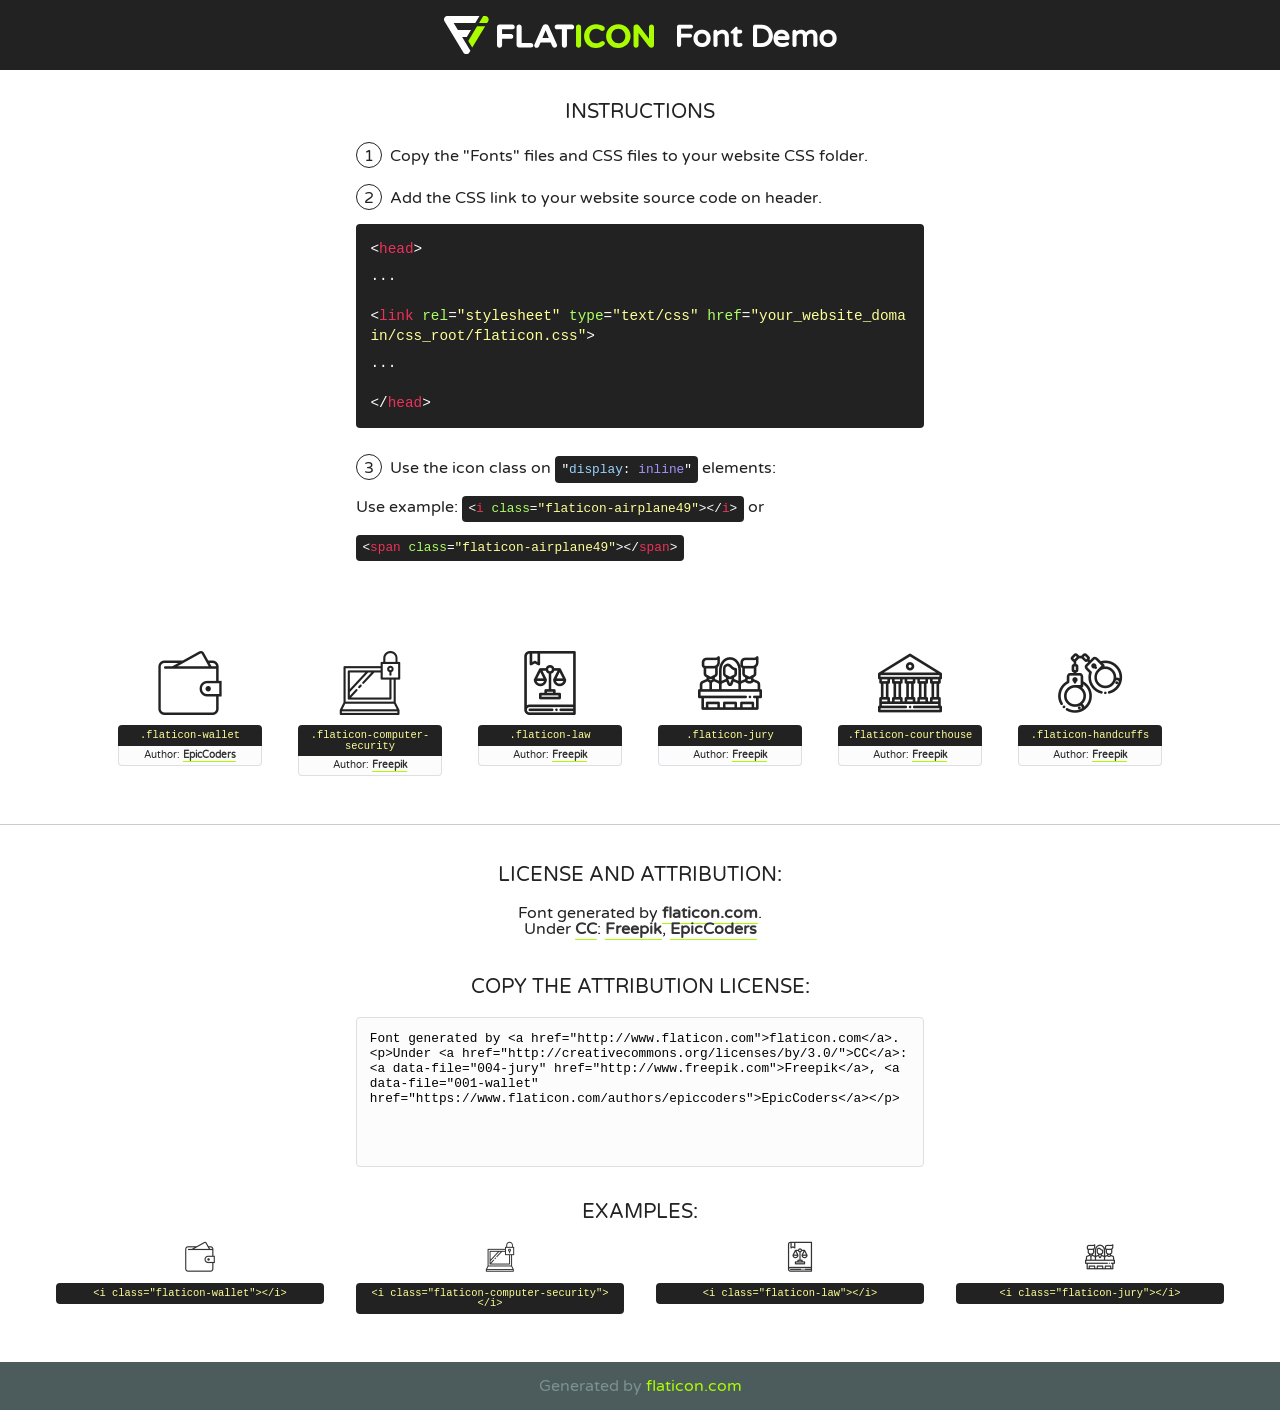
<file: assets/fonts/law-icons/font/flaticon.html>
<!DOCTYPE html>
<!--
  Flaticon icon font: Flaticon
  Creation date: 13/09/2017 10:02
-->
<html>
<!DOCTYPE html>
<html>

<head>
    <title>Flaticon WebFont</title>
    <link href="http://fonts.googleapis.com/css?family=Varela+Round" rel="stylesheet" type="text/css" />
    <link rel="stylesheet" type="text/css" href="flaticon.css">
    <meta charset="UTF-8">
    <style>
    html, body, div, span, applet, object, iframe,
    h1, h2, h3, h4, h5, h6, p, blockquote, pre,
    a, abbr, acronym, address, big, cite, code,
    del, dfn, em, img, ins, kbd, q, s, samp,
    small, strike, strong, sub, sup, tt, var,
    b, u, i, center,
    dl, dt, dd, ol, ul, li,
    fieldset, form, label, legend,
    table, caption, tbody, tfoot, thead, tr, th, td,
    article, aside, canvas, details, embed, 
    figure, figcaption, footer, header, hgroup, 
    menu, nav, output, ruby, section, summary,
    time, mark, audio, video {
        margin: 0;
        padding: 0;
        border: 0;
        font-size: 100%;
        font: inherit;
        vertical-align: baseline;
    }
    /* HTML5 display-role reset for older browsers */
    article, aside, details, figcaption, figure, 
    footer, header, hgroup, menu, nav, section {
        display: block;
    }
    body {
        line-height: 1;
    }
    ol, ul {
        list-style: none;
    }
    blockquote, q {
        quotes: none;
    }
    blockquote:before, blockquote:after,
    q:before, q:after {
        content: '';
        content: none;
    }
    table {
        border-collapse: collapse;
        border-spacing: 0;
    }
    body {
        font-family: 'Varela Round', Helvetica, Arial, sans-serif;
        font-size: 16px;
        color: #222;
    }
    a {
        color: #333;
        border-bottom: 1px solid #a9fd00;
        font-weight: bold;
        text-decoration: none;
    }
    * {
        -moz-box-sizing: border-box;
        -webkit-box-sizing: border-box;
        box-sizing: border-box;
        margin: 0;
        padding: 0;
    }
    [class^="flaticon-"]:before, [class*=" flaticon-"]:before, [class^="flaticon-"]:after, [class*=" flaticon-"]:after {
        font-family: Flaticon;
        font-size: 30px;
        font-style: normal;
        margin-left: 20px;
        color: #333;
    }
    .wrapper {
        max-width: 600px;
        margin: auto;
        padding: 0 1em;
    }
    .title {
        font-size: 1.25em;
        text-align: center;
        margin-bottom: 1em;
        text-transform: uppercase;
    }
    header {
        text-align: center;
        background-color: #222;
        color: #fff;
        padding: 1em;
    }
    header .logo {
        width: 210px;
        height: 38px;
        display: inline-block;
        vertical-align: middle;
        margin-right: 1em;
        border: none;
    }
    header strong {
        font-size: 1.95em;
        font-weight: bold;
        vertical-align: middle;
        margin-top: 5px;
        display: inline-block;
    }
    .demo {
        margin: 2em auto;
        line-height: 1.25em;
    }
    .demo ul li {
        margin-bottom: 1em;
    }
    .demo ul li .num {
        color: #222;
        border-radius: 20px;
        display: inline-block;
        width: 26px;
        padding: 3px;
        height: 26px;
        text-align: center;
        margin-right: 0.5em;
        border: 1px solid #222;
    }
    .demo ul li code {
        background-color: #222;
        border-radius: 4px;
        padding: 0.25em 0.5em;
        display: inline-block;
        color: #fff;
        font-family: Consolas,Monaco,Lucida Console,Liberation Mono,DejaVu Sans Mono,Bitstream Vera Sans Mono,Courier New, monospace;
        font-weight: lighter;
        margin-top: 1em;
        font-size: 0.8em;
        word-break: break-all;
    }
    .demo ul li code.big {
        padding: 1em;
        font-size: 0.9em;
    }
    .demo ul li code .red {
        color: #EF3159;
    }
    .demo ul li code .green {
        color: #ACFF65;
    }
    .demo ul li code .yellow {
        color: #FFFF99;
    }
    .demo ul li code .blue {
        color: #99D3FF;
    }
    .demo ul li code .purple {
        color: #A295FF;
    }
    .demo ul li code .dots {
        margin-top: 0.5em;
        display: block;
    }
    #glyphs {
        border-bottom: 1px solid #ccc;
        padding: 2em 0;
        text-align: center;
    }
    .glyph {
        display: inline-block;
        width: 9em;
        margin: 1em;
        text-align: center;
        vertical-align: top;
        background: #FFF;
    }
    .glyph .glyph-icon {
        padding: 10px;
        display: block;
        font-family:"Flaticon";
        font-size: 64px;
        line-height: 1;
    }
    .glyph .glyph-icon:before {
        font-size: 64px;
        color: #222;
        margin-left: 0;
    }
    .class-name {
        font-size: 0.65em;
        background-color: #222;
        color: #fff;
        border-radius: 4px 4px 0 0;
        padding: 0.5em;
        color: #FFFF99;
        font-family: Consolas,Monaco,Lucida Console,Liberation Mono,DejaVu Sans Mono,Bitstream Vera Sans Mono,Courier New, monospace;
    }
    .author-name {
        font-size: 0.6em;
        background-color: #fcfcfd;
        border: 1px solid #DEDEE4;
        border-top: 0;
        border-radius: 0 0 4px 4px;
        padding: 0.5em;
    }
    .class-name:last-child {
        font-size: 10px;
        color:#888;
    }
    .class-name:last-child a {
        font-size: 10px;
        color:#555;
    }
    .class-name:last-child a:hover {
        color:#a9fd00;
    }
    .glyph > input {
        display: block;
        width: 100px;
        margin: 5px auto;
        text-align: center;
        font-size: 12px;
        cursor: text;
    }
    .glyph > input.icon-input {
        font-family:"Flaticon";
        font-size: 16px;
        margin-bottom: 10px;
    }
    .attribution .title {
        margin-top: 2em;
    }
    .attribution textarea {
        background-color: #fcfcfd;
        padding: 1em;
        border: none;
        box-shadow: none;
        border: 1px solid #DEDEE4;
        border-radius: 4px;
        resize: none;
        width: 100%;
        height: 150px;
        font-size: 0.8em;
        font-family: Consolas,Monaco,Lucida Console,Liberation Mono,DejaVu Sans Mono,Bitstream Vera Sans Mono,Courier New, monospace;
        -webkit-appearance: none;
    }
    .iconsuse {
        margin: 2em auto;
        text-align: center;
        max-width: 1200px;
    }
    .iconsuse:after {
        content: '';
        display: table;
        clear: both;
    }
    .iconsuse .image {
        float: left;
        width: 25%;
        padding: 0 1em;
    }
    .iconsuse .image p {
        margin-bottom: 1em;
    }
    .iconsuse .image span {
        display: block;
        font-size: 0.65em;
        background-color: #222;
        color: #fff;
        border-radius: 4px;
        padding: 0.5em;
        color: #FFFF99;
        margin-top: 1em;
        font-family: Consolas,Monaco,Lucida Console,Liberation Mono,DejaVu Sans Mono,Bitstream Vera Sans Mono,Courier New, monospace;
    }
    #footer {
        text-align: center;
        background-color: #4C5B5C;
        color: #7c9192;
        padding: 1em;
    }
    #footer a {
        border: none;
        color: #a9fd00;
        font-weight: normal;
    }
    @media (max-width: 960px) {
        .iconsuse .image {
            width: 50%;
        }
    }
    @media (max-width: 560px) {
        .iconsuse .image {
            width: 100%;
        }
    }
    </style>
</head>

<body class="characters-off">

    <header>
        <a href="http://www.flaticon.com" target="_blank" class="logo">
            <svg version="1.1" xmlns="http://www.w3.org/2000/svg" xmlns:xlink="http://www.w3.org/1999/xlink" xmlns:a="http://ns.adobe.com/AdobeSVGViewerExtensions/3.0/" viewBox="0 0 560.875 102.036" enable-background="new 0 0 560.875 102.036" xml:space="preserve">
                <defs>
                </defs>
                <g>
                    <g class="letters">
                        <path fill="#ffffff" d="M141.596,29.675c0-3.777,2.985-6.767,6.764-6.767h34.438c3.426,0,6.15,2.728,6.15,6.15
                        c0,3.43-2.724,6.149-6.15,6.149h-27.674v13.091h23.719c3.429,0,6.151,2.724,6.151,6.15c0,3.43-2.723,6.149-6.151,6.149h-23.719
                        v17.574c0,3.773-2.986,6.761-6.764,6.761c-3.779,0-6.764-2.989-6.764-6.761V29.675z"></path>
                        <path fill="#ffffff" d="M193.844,29.149c0-3.781,2.985-6.767,6.764-6.767c3.776,0,6.763,2.985,6.763,6.767v42.957h25.039
                        c3.426,0,6.149,2.726,6.149,6.153c0,3.425-2.723,6.15-6.149,6.15h-31.802c-3.779,0-6.764-2.986-6.764-6.768V29.149z"></path>
                        <path fill="#ffffff" d="M241.891,75.71l21.438-48.407c1.492-3.341,4.215-5.357,7.906-5.357h0.792
                        c3.686,0,6.323,2.017,7.815,5.357l21.439,48.407c0.436,0.967,0.701,1.845,0.701,2.723c0,3.602-2.809,6.501-6.414,6.501
                        c-3.161,0-5.269-1.845-6.499-4.655l-4.132-9.661h-27.059l-4.301,10.102c-1.144,2.631-3.426,4.214-6.237,4.214
                        c-3.517,0-6.24-2.81-6.24-6.325C241.1,77.64,241.451,76.677,241.891,75.71z M279.932,58.666l-8.521-20.297l-8.526,20.297H279.932
                        z"></path>
                        <path fill="#ffffff" d="M314.864,35.387H301.86c-3.429,0-6.239-2.813-6.239-6.238c0-3.429,2.811-6.24,6.239-6.24h39.533
                        c3.426,0,6.237,2.811,6.237,6.24c0,3.425-2.811,6.238-6.237,6.238h-13.001v42.785c0,3.773-2.99,6.761-6.764,6.761
                        c-3.779,0-6.764-2.989-6.764-6.761V35.387z"></path>
                        <path fill="#A9FD00" d="M352.615,29.149c0-3.781,2.985-6.767,6.767-6.767c3.774,0,6.761,2.985,6.761,6.767v49.024
                        c0,3.773-2.987,6.761-6.761,6.761c-3.781,0-6.767-2.989-6.767-6.761V29.149z"></path>
                        <path fill="#A9FD00" d="M374.132,53.836v-0.179c0-17.481,13.178-31.801,32.065-31.801c9.22,0,15.459,2.458,20.557,6.238
                        c1.402,1.054,2.637,2.985,2.637,5.357c0,3.692-2.985,6.59-6.681,6.59c-1.845,0-3.071-0.702-4.044-1.319
                        c-3.776-2.813-7.729-4.393-12.562-4.393c-10.364,0-17.831,8.611-17.831,19.154v0.173c0,10.542,7.291,19.329,17.831,19.329
                        c5.715,0,9.492-1.756,13.359-4.834c1.049-0.874,2.458-1.491,4.039-1.491c3.429,0,6.325,2.813,6.325,6.236
                        c0,2.106-1.056,3.78-2.282,4.834c-5.539,4.834-12.036,7.733-21.878,7.733C387.572,85.464,374.132,71.493,374.132,53.836z"></path>
                        <path fill="#A9FD00" d="M433.009,53.836v-0.179c0-17.481,13.79-31.801,32.766-31.801c18.981,0,32.592,14.143,32.592,31.628v0.173
                        c0,17.483-13.785,31.807-32.769,31.807C446.625,85.464,433.009,71.32,433.009,53.836z M484.224,53.836v-0.179
                        c0-10.539-7.725-19.326-18.626-19.326c-10.893,0-18.449,8.611-18.449,19.154v0.173c0,10.542,7.73,19.329,18.626,19.329
                        C476.676,72.986,484.224,64.378,484.224,53.836z"></path>
                        <path fill="#A9FD00" d="M506.233,29.321c0-3.774,2.99-6.763,6.767-6.763h1.401c3.252,0,5.183,1.583,7.029,3.953l26.093,34.265
                        V29.059c0-3.692,2.99-6.677,6.681-6.677c3.683,0,6.671,2.985,6.671,6.677v48.934c0,3.78-2.987,6.765-6.764,6.765h-0.436
                        c-3.257,0-5.188-1.581-7.034-3.953l-27.056-35.492v32.944c0,3.687-2.985,6.676-6.678,6.676c-3.683,0-6.673-2.989-6.673-6.676
                        V29.321z"></path>
                    </g>
                    <g class="insignia">
                        <path fill="#ffffff" d="M48.372,56.137h12.517l11.156-18.537H37.186L25.688,18.539h57.825L94.668,0H9.271
                        C5.925,0,2.842,1.801,1.198,4.716c-1.644,2.907-1.593,6.482,0.134,9.343l50.38,83.501c1.678,2.781,4.689,4.476,7.938,4.476
                        c3.246,0,6.257-1.695,7.935-4.476l2.898-4.804L48.372,56.137z"></path>
                        <g class="i">
                            <path fill="#A9FD00" d="M93.575,18.539h0.031v0.004l21.652,0.004l2.705-4.488c1.727-2.861,1.778-6.436,0.133-9.343
                            C116.454,1.801,113.371,0,110.026,0h-5.294L93.575,18.539z"></path>
                            <polygon fill="#A9FD00" points="88.291,27.356 64.725,66.486 75.519,84.404 109.942,27.356"></polygon>
                        </g>
                    </g>
                </g>
            </svg>
        </a>
        <strong>Font Demo</strong>
    </header>


    <section class="demo wrapper">

        <p class="title">Instructions</p>

        <ul>
            <li>
                <span class="num">1</span>Copy the "Fonts" files and CSS files to your website CSS folder.
            </li>
            <li>
                <span class="num">2</span>Add the CSS link to your website source code on header.
                <code class="big">
                    &lt;<span class="red">head</span>&gt;
                    <br/><span class="dots">...</span>
                    <br/>&lt;<span class="red">link</span> <span class="green">rel</span>=<span class="yellow">"stylesheet"</span> <span class="green">type</span>=<span class="yellow">"text/css"</span> <span class="green">href</span>=<span class="yellow">"your_website_domain/css_root/flaticon.css"</span>&gt;
                    <br/><span class="dots">...</span>
                    <br/>&lt;/<span class="red">head</span>&gt;
                </code>
            </li>

            <li>
                <p>
                    <span class="num">3</span>Use the icon class on <code>"<span class="blue">display</span>:<span class="purple"> inline</span>"</code> elements:
                    <br />
                    Use example: <code>&lt;<span class="red">i</span> <span class="green">class</span>=<span class="yellow">&quot;flaticon-airplane49&quot;</span>&gt;&lt;/<span class="red">i</span>&gt;</code> or <code>&lt;<span class="red">span</span> <span class="green">class</span>=<span class="yellow">&quot;flaticon-airplane49&quot;</span>&gt;&lt;/<span class="red">span</span>&gt;</code>
            </li>
        </ul>

    </section>




   <section id="glyphs">          
    
      
        <div class="glyph"><div class="glyph-icon flaticon-wallet"></div>
            <div class="class-name">.flaticon-wallet</div>
            <div class="author-name">Author: <a data-file="001-wallet" href="https://www.flaticon.com/authors/epiccoders">EpicCoders</a> </div> 
        </div>        
        
        <div class="glyph"><div class="glyph-icon flaticon-computer-security"></div>
            <div class="class-name">.flaticon-computer-security</div>
            <div class="author-name">Author: <a data-file="002-computer-security" href="http://www.freepik.com">Freepik</a> </div> 
        </div>        
        
        <div class="glyph"><div class="glyph-icon flaticon-law"></div>
            <div class="class-name">.flaticon-law</div>
            <div class="author-name">Author: <a data-file="003-law" href="http://www.freepik.com">Freepik</a> </div> 
        </div>        
        
        <div class="glyph"><div class="glyph-icon flaticon-jury"></div>
            <div class="class-name">.flaticon-jury</div>
            <div class="author-name">Author: <a data-file="004-jury" href="http://www.freepik.com">Freepik</a> </div> 
        </div>        
        
        <div class="glyph"><div class="glyph-icon flaticon-courthouse"></div>
            <div class="class-name">.flaticon-courthouse</div>
            <div class="author-name">Author: <a data-file="005-courthouse" href="http://www.freepik.com">Freepik</a> </div> 
        </div>        
        
        <div class="glyph"><div class="glyph-icon flaticon-handcuffs"></div>
            <div class="class-name">.flaticon-handcuffs</div>
            <div class="author-name">Author: <a data-file="006-handcuffs" href="http://www.freepik.com">Freepik</a> </div> 
        </div>        
        

    </section>



    <section class="attribution wrapper"   style="text-align:center;">

      <div class="title">License and attribution:</div><div class="attrDiv">Font generated by <a href="http://www.flaticon.com">flaticon.com</a>. <div><p>Under <a href="http://creativecommons.org/licenses/by/3.0/">CC</a>: <a data-file="004-jury" href="http://www.freepik.com">Freepik</a>, <a data-file="001-wallet" href="https://www.flaticon.com/authors/epiccoders">EpicCoders</a></p>  </div>
      </div>
      <div class="title">Copy the Attribution License:</div>

    <textarea onclick="this.focus();this.select();">Font generated by &lt;a href=&quot;http://www.flaticon.com&quot;&gt;flaticon.com&lt;/a&gt;. <p>Under <a href="http://creativecommons.org/licenses/by/3.0/">CC</a>: <a data-file="004-jury" href="http://www.freepik.com">Freepik</a>, <a data-file="001-wallet" href="https://www.flaticon.com/authors/epiccoders">EpicCoders</a></p>  
     </textarea>

    </section>

    <section class="iconsuse">

          <div class="title">Examples:</div>            
             
            <div class="image">
                <p>
                    <i class="glyph-icon flaticon-wallet"></i> 
                    <span>&lt;i class=&quot;flaticon-wallet&quot;&gt;&lt;/i&gt;</span>
                </p>
            </div>
            
            <div class="image">
                <p>
                    <i class="glyph-icon flaticon-computer-security"></i> 
                    <span>&lt;i class=&quot;flaticon-computer-security&quot;&gt;&lt;/i&gt;</span>
                </p>
            </div>
            
            <div class="image">
                <p>
                    <i class="glyph-icon flaticon-law"></i> 
                    <span>&lt;i class=&quot;flaticon-law&quot;&gt;&lt;/i&gt;</span>
                </p>
            </div>
            
            <div class="image">
                <p>
                    <i class="glyph-icon flaticon-jury"></i> 
                    <span>&lt;i class=&quot;flaticon-jury&quot;&gt;&lt;/i&gt;</span>
                </p>
            </div>
                       
        </div>
                            
    </section>

<div id="footer">
    <div>Generated by <a href="http://www.flaticon.com">flaticon.com</a>
    </div>
</div>



</body>
</html>
</file>
<file: assets/fonts/flaticon/font/flaticon.css>
/*
  	Flaticon icon font: Flaticon
  	Creation date: 18/12/2017 13:29
  	*/

@font-face {
  font-family: "Flaticon";
  src: url("Flaticon.eot");
  src: url("Flaticon.eot?#iefix") format("embedded-opentype"),
       url("Flaticon.woff") format("woff"),
       url("Flaticon.ttf") format("truetype"),
       url("Flaticon.svg#Flaticon") format("svg");
  font-weight: normal;
  font-style: normal;
}

@media screen and (-webkit-min-device-pixel-ratio:0) {
  @font-face {
    font-family: "Flaticon";
    src: url("Flaticon.svg#Flaticon") format("svg");
  }
}

[class^="flaticon-"]:before, [class*=" flaticon-"]:before,
[class^="flaticon-"]:after, [class*=" flaticon-"]:after {   
  font-family: Flaticon;
        font-size: 20px;
font-style: normal;
}

.flaticon-teatro-de-la-caridad:before { content: "\f100"; }
.flaticon-royal-museum-of-the-armed-forces:before { content: "\f101"; }
.flaticon-parthenon:before { content: "\f102"; }
.flaticon-marina-bay-sands:before { content: "\f103"; }
.flaticon-samarra-minaret:before { content: "\f104"; }
.flaticon-chiang-kai-shek-memorial:before { content: "\f105"; }
.flaticon-heuvelse-kerk-tilburg:before { content: "\f106"; }
.flaticon-cathedral-of-cordoba:before { content: "\f107"; }
.flaticon-london-bridge:before { content: "\f108"; }
.flaticon-taj-mahal:before { content: "\f109"; }
.flaticon-leaning-tower-of-pisa:before { content: "\f10a"; }
.flaticon-burj-al-arab:before { content: "\f10b"; }
.flaticon-gate-of-india:before { content: "\f10c"; }
.flaticon-osaka-castle:before { content: "\f10d"; }
.flaticon-statue-of-liberty:before { content: "\f10e"; }
</file>
<file: assets/css/select2.css>
.select2-container {
  box-sizing: border-box;
  display: inline-block;
  margin: 0;
  position: relative;
  vertical-align: middle; }
  .select2-container .select2-selection--single {
    box-sizing: border-box;
    cursor: pointer;
    display: block;
    height: 28px;
    user-select: none;
    -webkit-user-select: none; }
    .select2-container .select2-selection--single .select2-selection__rendered {
      display: block;
      padding-left: 8px;
      padding-right: 20px;
      overflow: hidden;
      text-overflow: ellipsis;
      white-space: nowrap; }
    .select2-container .select2-selection--single .select2-selection__clear {
      position: relative; }
  .select2-container[dir="rtl"] .select2-selection--single .select2-selection__rendered {
    padding-right: 8px;
    padding-left: 20px; }
  .select2-container .select2-selection--multiple {
    box-sizing: border-box;
    cursor: pointer;
    display: block;
    min-height: 32px;
    user-select: none;
    -webkit-user-select: none; }
    .select2-container .select2-selection--multiple .select2-selection__rendered {
      display: inline-block;
      overflow: hidden;
      padding-left: 8px;
      text-overflow: ellipsis;
      white-space: nowrap; }
  .select2-container .select2-search--inline {
    float: left; }
    .select2-container .select2-search--inline .select2-search__field {
      box-sizing: border-box;
      border: none;
      font-size: 100%;
      margin-top: 5px;
      padding: 0; }
      .select2-container .select2-search--inline .select2-search__field::-webkit-search-cancel-button {
        -webkit-appearance: none; }

.select2-dropdown {
  background-color: white;
  border: 1px solid #aaa;
  border-radius: 4px;
  box-sizing: border-box;
  display: block;
  position: absolute;
  left: -100000px;
  width: 100%;
  z-index: 1051; }

.select2-results {
  display: block; }

.select2-results__options {
  list-style: none;
  margin: 0;
  padding: 0; }

.select2-results__option {
  padding: 6px;
  user-select: none;
  -webkit-user-select: none; }
  .select2-results__option[aria-selected] {
    cursor: pointer; }

.select2-container--open .select2-dropdown {
  left: 0; }

.select2-container--open .select2-dropdown--above {
  border-bottom: none;
  border-bottom-left-radius: 0;
  border-bottom-right-radius: 0; }

.select2-container--open .select2-dropdown--below {
  border-top: none;
  border-top-left-radius: 0;
  border-top-right-radius: 0; }

.select2-search--dropdown {
  display: block;
  padding: 4px; }
  .select2-search--dropdown .select2-search__field {
    padding: 4px;
    width: 100%;
    box-sizing: border-box; }
    .select2-search--dropdown .select2-search__field::-webkit-search-cancel-button {
      -webkit-appearance: none; }
  .select2-search--dropdown.select2-search--hide {
    display: none; }

.select2-close-mask {
  border: 0;
  margin: 0;
  padding: 0;
  display: block;
  position: fixed;
  left: 0;
  top: 0;
  min-height: 100%;
  min-width: 100%;
  height: auto;
  width: auto;
  opacity: 0;
  z-index: 99;
  background-color: #fff;
  filter: alpha(opacity=0); }

.select2-hidden-accessible {
  border: 0 !important;
  clip: rect(0 0 0 0) !important;
  -webkit-clip-path: inset(50%) !important;
  clip-path: inset(50%) !important;
  height: 1px !important;
  overflow: hidden !important;
  padding: 0 !important;
  position: absolute !important;
  width: 1px !important;
  white-space: nowrap !important; }

.select2-container--default .select2-selection--single {
  background-color: #fff;
  border: 1px solid #aaa;
  border-radius: 4px; }
  .select2-container--default .select2-selection--single .select2-selection__rendered {
    color: #444;
    line-height: 28px; }
  .select2-container--default .select2-selection--single .select2-selection__clear {
    cursor: pointer;
    float: right;
    font-weight: bold; }
  .select2-container--default .select2-selection--single .select2-selection__placeholder {
    color: #999; }
  .select2-container--default .select2-selection--single .select2-selection__arrow {
    height: 26px;
    position: absolute;
    top: 1px;
    right: 1px;
    width: 20px; }
    .select2-container--default .select2-selection--single .select2-selection__arrow b {
      border-color: #888 transparent transparent transparent;
      border-style: solid;
      border-width: 5px 4px 0 4px;
      height: 0;
      left: 50%;
      margin-left: -4px;
      margin-top: -2px;
      position: absolute;
      top: 50%;
      width: 0; }

.select2-container--default[dir="rtl"] .select2-selection--single .select2-selection__clear {
  float: left; }

.select2-container--default[dir="rtl"] .select2-selection--single .select2-selection__arrow {
  left: 1px;
  right: auto; }

.select2-container--default.select2-container--disabled .select2-selection--single {
  background-color: #eee;
  cursor: default; }
  .select2-container--default.select2-container--disabled .select2-selection--single .select2-selection__clear {
    display: none; }

.select2-container--default.select2-container--open .select2-selection--single .select2-selection__arrow b {
  border-color: transparent transparent #888 transparent;
  border-width: 0 4px 5px 4px; }

.select2-container--default .select2-selection--multiple {
  background-color: white;
  border: 1px solid #aaa;
  border-radius: 4px;
  cursor: text; }
  .select2-container--default .select2-selection--multiple .select2-selection__rendered {
    box-sizing: border-box;
    list-style: none;
    margin: 0;
    padding: 0 5px;
    width: 100%; }
    .select2-container--default .select2-selection--multiple .select2-selection__rendered li {
      list-style: none; }
  .select2-container--default .select2-selection--multiple .select2-selection__placeholder {
    color: #999;
    margin-top: 5px;
    float: left; }
  .select2-container--default .select2-selection--multiple .select2-selection__clear {
    cursor: pointer;
    float: right;
    font-weight: bold;
    margin-top: 5px;
    margin-right: 10px; }
  .select2-container--default .select2-selection--multiple .select2-selection__choice {
    background-color: #e4e4e4;
    border: 1px solid #aaa;
    border-radius: 4px;
    cursor: default;
    float: left;
    margin-right: 5px;
    margin-top: 5px;
    padding: 0 5px; }
  .select2-container--default .select2-selection--multiple .select2-selection__choice__remove {
    color: #999;
    cursor: pointer;
    display: inline-block;
    font-weight: bold;
    margin-right: 2px; }
    .select2-container--default .select2-selection--multiple .select2-selection__choice__remove:hover {
      color: #333; }

.select2-container--default[dir="rtl"] .select2-selection--multiple .select2-selection__choice, .select2-container--default[dir="rtl"] .select2-selection--multiple .select2-selection__placeholder, .select2-container--default[dir="rtl"] .select2-selection--multiple .select2-search--inline {
  float: right; }

.select2-container--default[dir="rtl"] .select2-selection--multiple .select2-selection__choice {
  margin-left: 5px;
  margin-right: auto; }

.select2-container--default[dir="rtl"] .select2-selection--multiple .select2-selection__choice__remove {
  margin-left: 2px;
  margin-right: auto; }

.select2-container--default.select2-container--focus .select2-selection--multiple {
  border: solid black 1px;
  outline: 0; }

.select2-container--default.select2-container--disabled .select2-selection--multiple {
  background-color: #eee;
  cursor: default; }

.select2-container--default.select2-container--disabled .select2-selection__choice__remove {
  display: none; }

.select2-container--default.select2-container--open.select2-container--above .select2-selection--single, .select2-container--default.select2-container--open.select2-container--above .select2-selection--multiple {
  border-top-left-radius: 0;
  border-top-right-radius: 0; }

.select2-container--default.select2-container--open.select2-container--below .select2-selection--single, .select2-container--default.select2-container--open.select2-container--below .select2-selection--multiple {
  border-bottom-left-radius: 0;
  border-bottom-right-radius: 0; }

.select2-container--default .select2-search--dropdown .select2-search__field {
  border: 1px solid #aaa; }

.select2-container--default .select2-search--inline .select2-search__field {
  background: transparent;
  border: none;
  outline: 0;
  box-shadow: none;
  -webkit-appearance: textfield; }

.select2-container--default .select2-results > .select2-results__options {
  max-height: 200px;
  overflow-y: auto; }

.select2-container--default .select2-results__option[role=group] {
  padding: 0; }

.select2-container--default .select2-results__option[aria-disabled=true] {
  color: #999; }

.select2-container--default .select2-results__option[aria-selected=true] {
  background-color: #ddd; }

.select2-container--default .select2-results__option .select2-results__option {
  padding-left: 1em; }
  .select2-container--default .select2-results__option .select2-results__option .select2-results__group {
    padding-left: 0; }
  .select2-container--default .select2-results__option .select2-results__option .select2-results__option {
    margin-left: -1em;
    padding-left: 2em; }
    .select2-container--default .select2-results__option .select2-results__option .select2-results__option .select2-results__option {
      margin-left: -2em;
      padding-left: 3em; }
      .select2-container--default .select2-results__option .select2-results__option .select2-results__option .select2-results__option .select2-results__option {
        margin-left: -3em;
        padding-left: 4em; }
        .select2-container--default .select2-results__option .select2-results__option .select2-results__option .select2-results__option .select2-results__option .select2-results__option {
          margin-left: -4em;
          padding-left: 5em; }
          .select2-container--default .select2-results__option .select2-results__option .select2-results__option .select2-results__option .select2-results__option .select2-results__option .select2-results__option {
            margin-left: -5em;
            padding-left: 6em; }

.select2-container--default .select2-results__option--highlighted[aria-selected] {
  background-color: #5897fb;
  color: white; }

.select2-container--default .select2-results__group {
  cursor: default;
  display: block;
  padding: 6px; }

.select2-container--classic .select2-selection--single {
  background-color: #f7f7f7;
  border: 1px solid #aaa;
  border-radius: 4px;
  outline: 0;
  background-image: -webkit-linear-gradient(top, white 50%, #eeeeee 100%);
  background-image: -o-linear-gradient(top, white 50%, #eeeeee 100%);
  background-image: linear-gradient(to bottom, white 50%, #eeeeee 100%);
  background-repeat: repeat-x;
  filter: progid:DXImageTransform.Microsoft.gradient(startColorstr='#FFFFFFFF', endColorstr='#FFEEEEEE', GradientType=0); }
  .select2-container--classic .select2-selection--single:focus {
    border: 1px solid #5897fb; }
  .select2-container--classic .select2-selection--single .select2-selection__rendered {
    color: #444;
    line-height: 28px; }
  .select2-container--classic .select2-selection--single .select2-selection__clear {
    cursor: pointer;
    float: right;
    font-weight: bold;
    margin-right: 10px; }
  .select2-container--classic .select2-selection--single .select2-selection__placeholder {
    color: #999; }
  .select2-container--classic .select2-selection--single .select2-selection__arrow {
    background-color: #ddd;
    border: none;
    border-left: 1px solid #aaa;
    border-top-right-radius: 4px;
    border-bottom-right-radius: 4px;
    height: 26px;
    position: absolute;
    top: 1px;
    right: 1px;
    width: 20px;
    background-image: -webkit-linear-gradient(top, #eeeeee 50%, #cccccc 100%);
    background-image: -o-linear-gradient(top, #eeeeee 50%, #cccccc 100%);
    background-image: linear-gradient(to bottom, #eeeeee 50%, #cccccc 100%);
    background-repeat: repeat-x;
    filter: progid:DXImageTransform.Microsoft.gradient(startColorstr='#FFEEEEEE', endColorstr='#FFCCCCCC', GradientType=0); }
    .select2-container--classic .select2-selection--single .select2-selection__arrow b {
      border-color: #888 transparent transparent transparent;
      border-style: solid;
      border-width: 5px 4px 0 4px;
      height: 0;
      left: 50%;
      margin-left: -4px;
      margin-top: -2px;
      position: absolute;
      top: 50%;
      width: 0; }

.select2-container--classic[dir="rtl"] .select2-selection--single .select2-selection__clear {
  float: left; }

.select2-container--classic[dir="rtl"] .select2-selection--single .select2-selection__arrow {
  border: none;
  border-right: 1px solid #aaa;
  border-radius: 0;
  border-top-left-radius: 4px;
  border-bottom-left-radius: 4px;
  left: 1px;
  right: auto; }

.select2-container--classic.select2-container--open .select2-selection--single {
  border: 1px solid #5897fb; }
  .select2-container--classic.select2-container--open .select2-selection--single .select2-selection__arrow {
    background: transparent;
    border: none; }
    .select2-container--classic.select2-container--open .select2-selection--single .select2-selection__arrow b {
      border-color: transparent transparent #888 transparent;
      border-width: 0 4px 5px 4px; }

.select2-container--classic.select2-container--open.select2-container--above .select2-selection--single {
  border-top: none;
  border-top-left-radius: 0;
  border-top-right-radius: 0;
  background-image: -webkit-linear-gradient(top, white 0%, #eeeeee 50%);
  background-image: -o-linear-gradient(top, white 0%, #eeeeee 50%);
  background-image: linear-gradient(to bottom, white 0%, #eeeeee 50%);
  background-repeat: repeat-x;
  filter: progid:DXImageTransform.Microsoft.gradient(startColorstr='#FFFFFFFF', endColorstr='#FFEEEEEE', GradientType=0); }

.select2-container--classic.select2-container--open.select2-container--below .select2-selection--single {
  border-bottom: none;
  border-bottom-left-radius: 0;
  border-bottom-right-radius: 0;
  background-image: -webkit-linear-gradient(top, #eeeeee 50%, white 100%);
  background-image: -o-linear-gradient(top, #eeeeee 50%, white 100%);
  background-image: linear-gradient(to bottom, #eeeeee 50%, white 100%);
  background-repeat: repeat-x;
  filter: progid:DXImageTransform.Microsoft.gradient(startColorstr='#FFEEEEEE', endColorstr='#FFFFFFFF', GradientType=0); }

.select2-container--classic .select2-selection--multiple {
  background-color: white;
  border: 1px solid #aaa;
  border-radius: 4px;
  cursor: text;
  outline: 0; }
  .select2-container--classic .select2-selection--multiple:focus {
    border: 1px solid #5897fb; }
  .select2-container--classic .select2-selection--multiple .select2-selection__rendered {
    list-style: none;
    margin: 0;
    padding: 0 5px; }
  .select2-container--classic .select2-selection--multiple .select2-selection__clear {
    display: none; }
  .select2-container--classic .select2-selection--multiple .select2-selection__choice {
    background-color: #e4e4e4;
    border: 1px solid #aaa;
    border-radius: 4px;
    cursor: default;
    float: left;
    margin-right: 5px;
    margin-top: 5px;
    padding: 0 5px; }
  .select2-container--classic .select2-selection--multiple .select2-selection__choice__remove {
    color: #888;
    cursor: pointer;
    display: inline-block;
    font-weight: bold;
    margin-right: 2px; }
    .select2-container--classic .select2-selection--multiple .select2-selection__choice__remove:hover {
      color: #555; }

.select2-container--classic[dir="rtl"] .select2-selection--multiple .select2-selection__choice {
  float: right; }

.select2-container--classic[dir="rtl"] .select2-selection--multiple .select2-selection__choice {
  margin-left: 5px;
  margin-right: auto; }

.select2-container--classic[dir="rtl"] .select2-selection--multiple .select2-selection__choice__remove {
  margin-left: 2px;
  margin-right: auto; }

.select2-container--classic.select2-container--open .select2-selection--multiple {
  border: 1px solid #5897fb; }

.select2-container--classic.select2-container--open.select2-container--above .select2-selection--multiple {
  border-top: none;
  border-top-left-radius: 0;
  border-top-right-radius: 0; }

.select2-container--classic.select2-container--open.select2-container--below .select2-selection--multiple {
  border-bottom: none;
  border-bottom-left-radius: 0;
  border-bottom-right-radius: 0; }

.select2-container--classic .select2-search--dropdown .select2-search__field {
  border: 1px solid #aaa;
  outline: 0; }

.select2-container--classic .select2-search--inline .select2-search__field {
  outline: 0;
  box-shadow: none; }

.select2-container--classic .select2-dropdown {
  background-color: white;
  border: 1px solid transparent; }

.select2-container--classic .select2-dropdown--above {
  border-bottom: none; }

.select2-container--classic .select2-dropdown--below {
  border-top: none; }

.select2-container--classic .select2-results > .select2-results__options {
  max-height: 200px;
  overflow-y: auto; }

.select2-container--classic .select2-results__option[role=group] {
  padding: 0; }

.select2-container--classic .select2-results__option[aria-disabled=true] {
  color: grey; }

.select2-container--classic .select2-results__option--highlighted[aria-selected] {
  background-color: #3875d7;
  color: white; }

.select2-container--classic .select2-results__group {
  cursor: default;
  display: block;
  padding: 6px; }

.select2-container--classic.select2-container--open .select2-dropdown {
  border-color: #5897fb; }
</file>
<file: assets/fonts/law-icons/font/flaticon.css>
/*
  	Flaticon icon font: Flaticon
  	Creation date: 13/09/2017 10:02
  	*/

@font-face {
  font-family: "Flaticon";
  src: url("./Flaticon.eot");
  src: url("./Flaticon.eot?#iefix") format("embedded-opentype"),
       url("./Flaticon.woff") format("woff"),
       url("./Flaticon.ttf") format("truetype"),
       url("./Flaticon.svg#Flaticon") format("svg");
  font-weight: normal;
  font-style: normal;
}

@media screen and (-webkit-min-device-pixel-ratio:0) {
  @font-face {
    font-family: "Flaticon";
    src: url("./Flaticon.svg#Flaticon") format("svg");
  }
}

[class^="flaticon-"]:before, [class*=" flaticon-"]:before,
[class^="flaticon-"]:after, [class*=" flaticon-"]:after {   
  font-family: Flaticon;
        font-size: 20px;
font-style: normal;
margin-left: 20px;
}

.flaticon-wallet:before { content: "\f100"; }
.flaticon-computer-security:before { content: "\f101"; }
.flaticon-law:before { content: "\f102"; }
.flaticon-jury:before { content: "\f103"; }
.flaticon-courthouse:before { content: "\f104"; }
.flaticon-handcuffs:before { content: "\f105"; }
</file>
